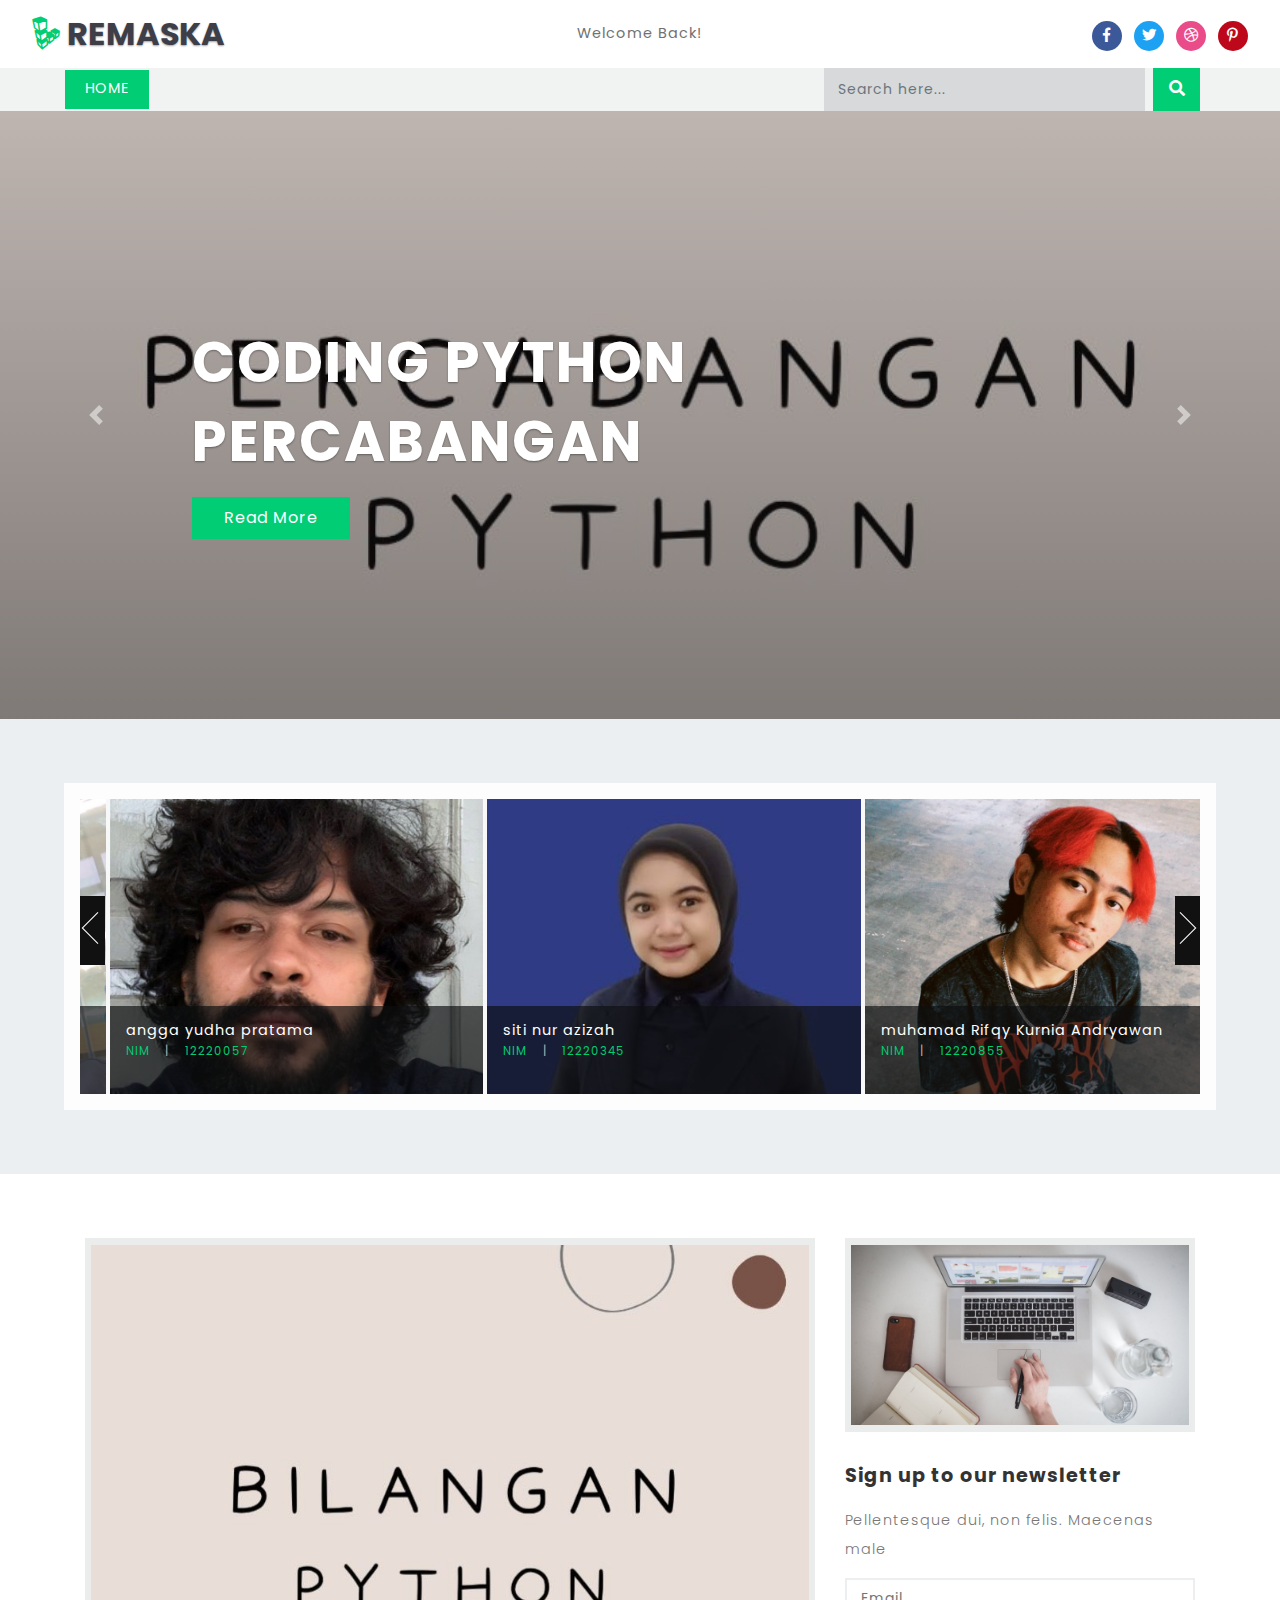
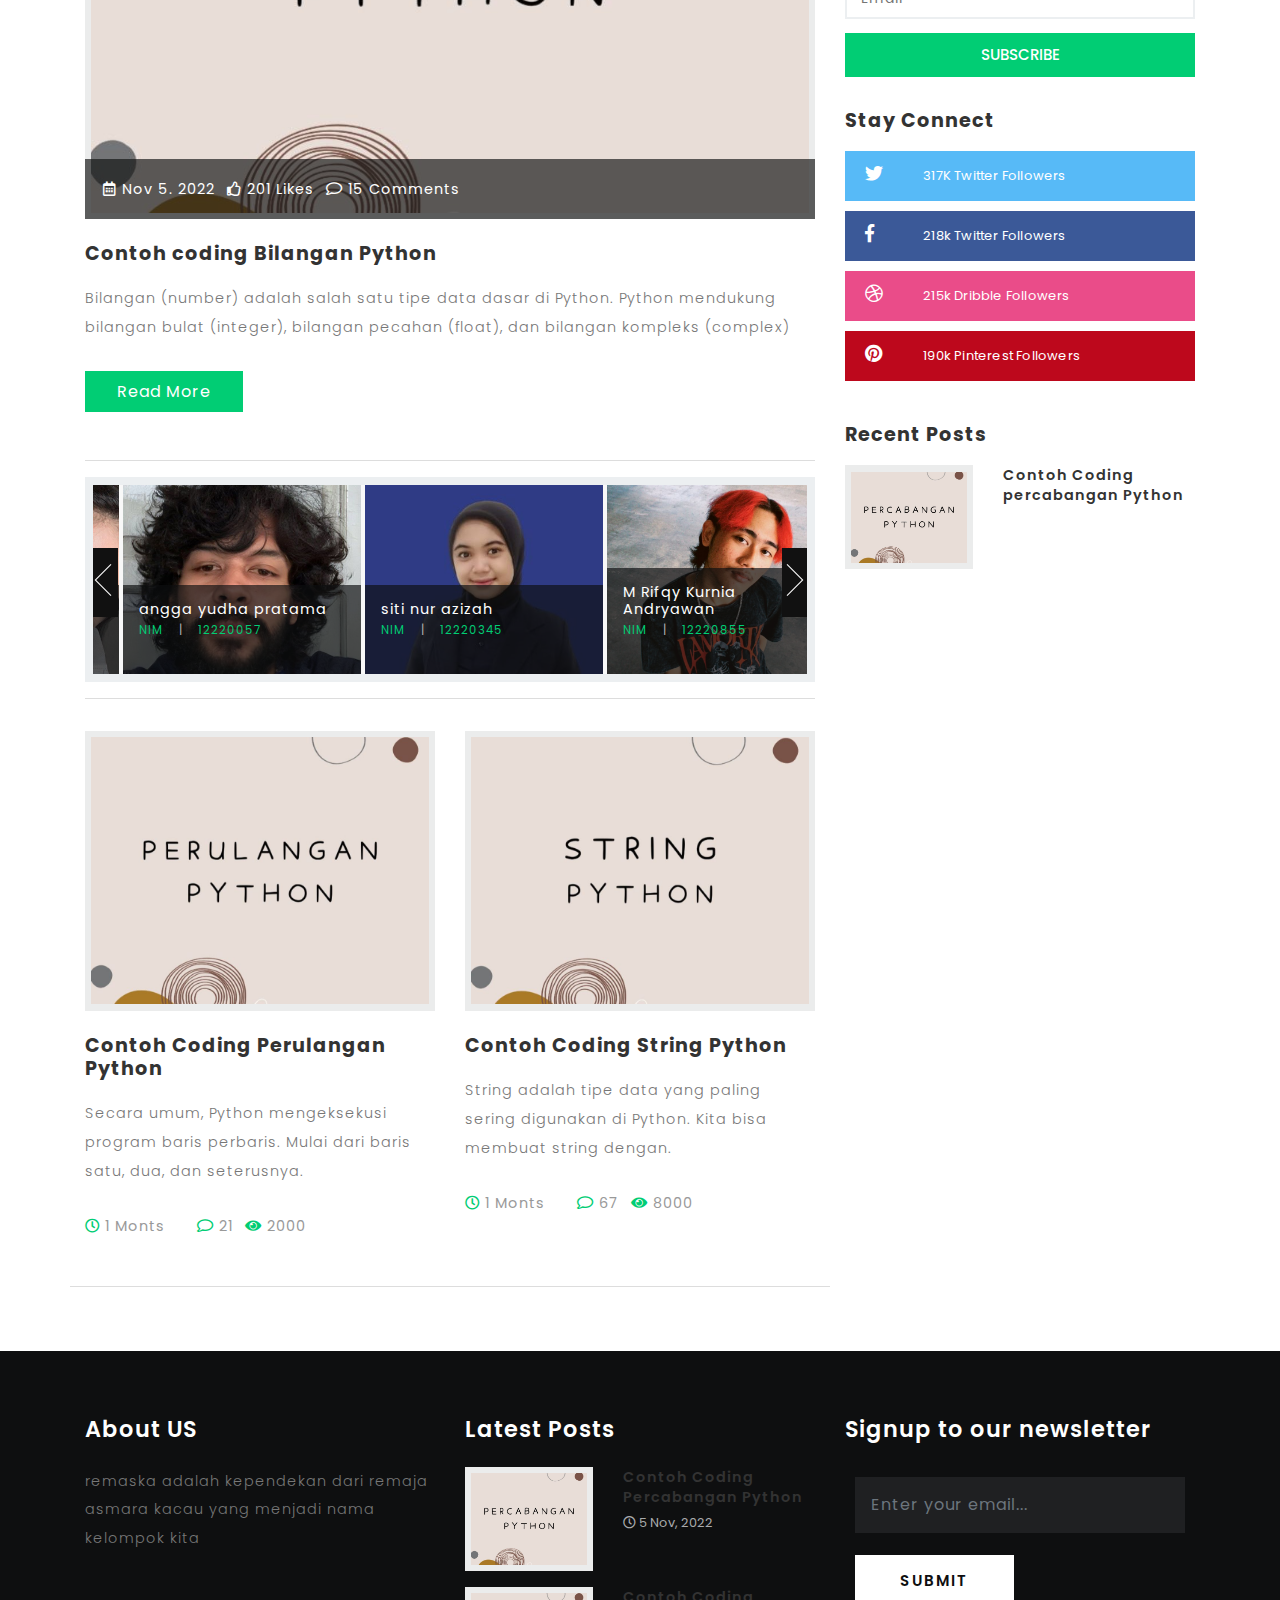
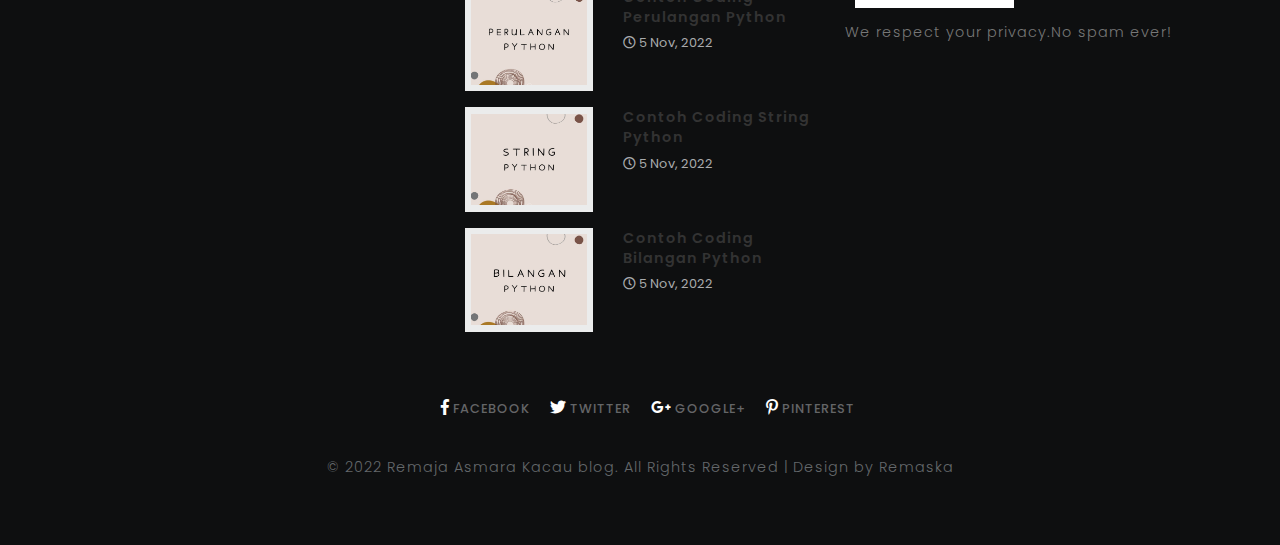
<file: index.html>
<!--
	Author: W3layouts
	Author URL: http://w3layouts.com
	License: Creative Commons Attribution 3.0 Unported
	License URL: http://creativecommons.org/licenses/by/3.0/
-->

<!DOCTYPE html>
<html lang="zxx">

<head>
	<title>Remaja Asmara Kacau Official Blog</title>
	<meta name="viewport" content="width=device-width, initial-scale=1">
	<meta charset="utf-8">
	<meta name="keywords" content="Weblog a Responsive web template, Bootstrap Web Templates, Flat Web Templates, Android Compatible web template, 
Smartphone Compatible web template, free webdesigns for Nokia, Samsung, LG, SonyEricsson, Motorola web design" />

	<script>
		addEventListener("load", function () {
			setTimeout(hideURLbar, 0);
		}, false);

		function hideURLbar() {
			window.scrollTo(0, 1);
		}
	</script>
	<link href="css/bootstrap.css" rel='stylesheet' type='text/css' />
	<link rel="stylesheet" href="css/jquery.desoslide.css">
	<link href="css/style.css" rel='stylesheet' type='text/css' />
	<link href="css/fontawesome-all.css" rel="stylesheet">
	<link href="//fonts.googleapis.com/css?family=Poppins:100,100i,200,200i,300,300i,400,400i,500,500i,600,600i,700,700i,800"
	    rel="stylesheet">
</head>

<body>
	<!--Header-->

	<header>
		<div class="top-bar_sub_w3layouts container-fluid">
			<div class="row">
				<div class="col-md-4 logo text-left">
					<a class="navbar-brand" href="index.html">
						<i class="fab fa-linode"></i> Remaska</a>
				</div>
				<div class="col-md-4 top-forms text-center mt-lg-3 mt-md-1 mt-0">
					<span>Welcome Back!</span>
					
				</div>
				<div class="col-md-4 log-icons text-right">

					<ul class="social_list1 mt-3">

						<li>
							<a href="#" class="facebook1 mx-2" >
								<i class="fab fa-facebook-f"></i>

							</a>
						</li>
						<li>
							<a href="#" class="twitter2">
								<i class="fab fa-twitter"></i>

							</a>
						</li>
						<li>
							<a href="#" class="dribble3 mx-2">
								<i class="fab fa-dribbble"></i>
							</a>
						</li>
						<li>
							<a href="#" class="pin">
								<i class="fab fa-pinterest-p"></i>
							</a>
						</li>
					</ul>
				</div>
			</div>
		</div>

			<div class="header_top" id="home">
				<nav class="navbar navbar-expand-lg navbar-light bg-light">
					<button class="navbar-toggler navbar-toggler-right mx-auto" type="button" data-toggle="collapse" data-target="#navbarSupportedContent" aria-controls="navbarSupportedContent"
						aria-expanded="false" aria-label="Toggle navigation">
						<span class="navbar-toggler-icon"></span>
				   </button>


					<div class="collapse navbar-collapse" id="navbarSupportedContent">
						<ul class="navbar-nav mr-auto">
							<li class="nav-item active">
								<a class="nav-link" href="#">Home
									<span class="sr-only">(current)</span>
								</a>
							</li>
							

						</ul>
							<form action="#" method="post" class="form-inline my-2 my-lg-0 header-search">
								<input class="form-control mr-sm-2" type="search" placeholder="Search here..." name="Search" required="">
								<button class="btn btn1 my-2 my-sm-0" type="submit"><i class="fas fa-search"></i></button>
							</form>
		
						

					</div>
				</nav>

			</div>
	</header>
	<!--//header-->

	<!--/banner-->
	<div class="banner">
		<div id="carouselExampleIndicators" class="carousel slide" data-ride="carousel">
			<ol class="carousel-indicators">
				<li data-target="#carouselExampleIndicators" data-slide-to="0" class="active"></li>
				<li data-target="#carouselExampleIndicators" data-slide-to="1"></li>
				<li data-target="#carouselExampleIndicators" data-slide-to="2"></li>
				<li data-target="#carouselExampleIndicators" data-slide-to="3"></li>
			</ol>
			<div class="carousel-inner" role="listbox">
				<div class="carousel-item active">
					<div class="carousel-caption">
						<h3>CODING PYTHON
							<span>PERCABANGAN</span>
						</h3>
						<div class="read">
							<a href="single.html" class="btn btn-primary read-m">Read More</a>
						</div>
					</div>
				</div>
				<div class="carousel-item item2">
					<div class="carousel-caption">
						<h3>CODING PYTHON
							<span>PERULANGAN</span>
						</h3>
						<div class="read">
							<a href="single2.html" class="btn btn-primary read-m">Read More</a>
						</div>
					</div>
				</div>
				<div class="carousel-item item3">
					<div class="carousel-caption">
						<h3>CODING PYTHON
							<span>STRING</span>
						</h3>
						<div class="read">
							<a href="single3.html" class="btn btn-primary read-m">Read More</a>
						</div>
					</div>
				</div>
				
				
			</div>
			<a class="carousel-control-prev" href="#carouselExampleIndicators" role="button" data-slide="prev">
				<span class="carousel-control-prev-icon" aria-hidden="true"></span>
				<span class="sr-only">Previous</span>
			</a>
			<a class="carousel-control-next" href="#carouselExampleIndicators" role="button" data-slide="next">
				<span class="carousel-control-next-icon" aria-hidden="true"></span>
				<span class="sr-only">Next</span>
			</a>
		</div>
	</div>
	<!--/model-->
	<!--//banner-->
	<section class="bottom-slider">
		<div class="course_demo1">
			<ul id="flexiselDemo1">
				<li>
					<div class="blog-item">
						<img src="images/ap.jpeg" alt=" " class="img-fluid" />
						

						<div class="floods-text">
							<h3>angga yudha pratama
								<span>NIM
									<label>|</label>
									<i>12220057</i>
								</span>
							</h3>

						</div>
					</div>
				</li>
				<li>
					<div class="blog-item">
						<img src="images/zizah.jpeg" alt=" " class="img-fluid" />
						

						<div class="floods-text">
							<h3>siti nur azizah
								<span>NIM
									<label>|</label>
									<i>12220345</i>
								</span>
							</h3>

						</div>
					</div>
				</li>
				<li>
					<div class="blog-item">
						<img src="images/dry.jpeg" alt=" " class="img-fluid" />
						


						<div class="floods-text">
							<h3>muhamad Rifqy Kurnia Andryawan
								<span>NIM
									<label>|</label>
									<i>12220855</i>
								</span>
							</h3>

						</div>
					</div>
				</li>
				<li>
					<div class="blog-item">
						<img src="images/tiara.jpeg" alt=" " class="img-fluid" />
						


						<div class="floods-text">
							<h3>tiara dwi pratiwi
								<span>NIM
									<label>|</label>
									<i>12220045</i>
								</span>
							</h3>

						</div>
					</div>
				</li>
				<li>
					<div class="blog-item">
						<img src="images/rama.jpeg" alt=" " class="img-fluid" />
						

						<div class="floods-text">
							<h3>Rama absori 
								<span>NIM
									<label>|</label>
									<i>12220253</i>
								</span>
							</h3>

						</div>
					</div>
				</li>
			</ul>
		</div>
		<div class="modal fade" id="exampleModal" tabindex="-1" role="dialog" aria-hidden="true">
			<div class="modal-dialog" role="document">
				<div class="modal-content">
					<div class="modal-header">
						<button type="button" class="close" data-dismiss="modal" aria-label="Close">
							<span aria-hidden="true">&times;</span>
						</button>
					</div>
					<div class="modal-body">
						<div class="embed-responsive embed-responsive-21by9">
							<iframe src="https://player.vimeo.com/video/145787219"></iframe>
						</div>
					</div>

				</div>
			</div>
		</div>
	</section>
	<!--/main-->
	<section class="main-content-w3layouts-agileits">
		<div class="container">
			<div class="row">
				<!--left-->
				<div class="col-lg-8 left-blog-info-w3layouts-agileits text-left">
					<div class="blog-grid-top">
						<div class="b-grid-top">
							<div class="blog_info_left_grid">
								<a href="single.html">
									<img src="images/pt40.jpeg" class="img-fluid" alt="">
								</a>
							</div>
							<div class="blog-info-middle">
								<ul>
									<li>
										<a href="#">
											<i class="far fa-calendar-alt"></i> Nov 5. 2022</a>
									</li>
									<li class="mx-2">
										<a href="#">
											<i class="far fa-thumbs-up"></i> 201 Likes</a>
									</li>
									<li>
										<a href="#">
											<i class="far fa-comment"></i> 15 Comments</a>
									</li>
									
								</ul>
							</div>
						</div>

						<h3>
							<a href="single4.html">Contoh coding Bilangan Python </a>
						</h3>
						<p>Bilangan (number) adalah salah satu tipe data dasar di Python. Python mendukung bilangan bulat (integer), bilangan pecahan (float), dan bilangan kompleks (complex)</p>
						<a href="single.html" class="btn btn-primary read-m">Read More</a>
					</div>
					<!--//silder-->
					<div class="blog-mid-sec">
						<ul id="flexiselDemo2">
							<li>
								<div class="blog-item">
									<img src="images/ap.jpeg" alt=" " class="img-fluid" />
									
			
									<div class="floods-text">
										<h3>angga yudha pratama
											<span>NIM
												<label>|</label>
												<i>12220057</i>
											</span>
										</h3>
			
									</div>
								</div>
							</li>
							<li>
								<div class="blog-item">
									<img src="images/zizah.jpeg" alt=" " class="img-fluid" />
									
			
									<div class="floods-text">
										<h3>siti nur azizah
											<span>NIM
												<label>|</label>
												<i>12220345</i>
											</span>
										</h3>
			
									</div>
								</div>
							</li>
							<li>
								<div class="blog-item">
									<img src="images/dry.jpeg" alt=" " class="img-fluid" />
									
			
			
									<div class="floods-text">
										<h3>M Rifqy Kurnia Andryawan
											<span>NIM
												<label>|</label>
												<i>12220855</i>
											</span>
										</h3>
			
									</div>
								</div>
							</li>
							<li>
								<div class="blog-item">
									<img src="images/rama.jpeg" alt=" " class="img-fluid" />
									
			
									<div class="floods-text">
										<h3>Rama absori 
											<span>NIM
												<label>|</label>
												<i>12220253</i>
											</span>
										</h3>
			
									</div>
								</div>
							</li>
							<li>
								<div class="blog-item">
									<img src="images/tiara.jpeg" alt=" " class="img-fluid" />
									
			
			
									<div class="floods-text">
										<h3>tiara dwi pratiwi
											<span>NIM
												<label>|</label>
												<i>12220045</i>
											</span>
										</h3>
			
									</div>
								</div>
						</ul>
					</div>

					<!--//silder-->
					<div class="blog-girds-sec">
						<div class="row">
							<div class="col-md-6 blog-grid-top">
								<div class="b-grid-top">
									<div class="blog_info_left_grid">
										<a href="single2.html">
											<img src="images/pt20.jpeg" class="img-fluid" alt="">
										</a>
									</div>
									<h3>
										<a href="single2.html">Contoh Coding Perulangan Python </a>
									</h3>
									<p>Secara umum, Python mengeksekusi program baris perbaris. Mulai dari baris satu, dua, dan seterusnya.</p>
								</div>
								<ul class="blog-icons">
									<li>
										<a href="#">
											<i class="far fa-clock"></i> 1 Monts</a>
									</li>
									<li class="mx-2">
										<a href="#">
											<i class="far fa-comment"></i> 21</a>
									</li>
									<li>
										<a href="#">
											<i class="fas fa-eye"></i> 2000</a>
									</li>
									
								</ul>
							</div>
							<div class="col-md-6 blog-grid-top">
								<div class="b-grid-top">
									<div class="blog_info_left_grid">
										<a href="single3.html">
											<img src="images/pt30.jpeg" class="img-fluid" alt="">
										</a>
									</div>
									<h3>
										<a href="single3.html">Contoh Coding String Python </a>
									</h3>
									<p>String adalah tipe data yang paling sering digunakan di Python. Kita bisa membuat string dengan.</p>

								</div>
								<ul class="blog-icons">
									<li>
										<a href="#">
											<i class="far fa-clock"></i> 1 Monts</a>
									</li>
									<li class="mx-2">
										<a href="#">
											<i class="far fa-comment"></i> 67</a>
									</li>
									<li>
										<a href="#">
											<i class="fas fa-eye"></i> 8000</a>
									</li>
									
								</ul>
							</div>
						</div>
					</div>
				</div>
				<!--//left-->
				<!--right-->
				<aside class="col-lg-4 agileits-w3ls-right-blog-con text-right">
					<div class="right-blog-info text-left">
						<div class="tech-btm">
							<img src="images/banner1.jpg" class="img-fluid" alt="">
						</div>
						<div class="tech-btm">
							<h4>Sign up to our newsletter</h4>
							<p>Pellentesque dui, non felis. Maecenas male </p>
							<form action="#" method="post">
								<input type="email" placeholder="Email" required="">
								<input type="submit" value="Subscribe">
							</form>

						</div>
						<div class="tech-btm widget_social">
							<h4>Stay Connect</h4>
							<ul>

								<li>
									<a class="twitter" href="#">
										<i class="fab fa-twitter"></i>
										<span class="count">317K</span> Twitter Followers</a>
								</li>
								<li>
									<a class="facebook" href="#">
										<i class="fab fa-facebook-f"></i>
										<span class="count">218k</span> Twitter Followers</a>
								</li>
								<li>
									<a class="dribble" href="#">
										<i class="fab fa-dribbble"></i>

										<span class="count">215k</span> Dribble Followers</a>
								</li>
								<li>
									<a class="pin" href="#">
										<i class="fab fa-pinterest"></i>
										<span class="count">190k</span> Pinterest Followers</a>
								</li>

							</ul>
						</div>
						<div class="tech-btm">
							<h4>Recent Posts</h4>
							
							<div class="blog-grids row mb-3">
								<div class="col-md-5 blog-grid-left">
									<a href="single.html">
										<img src="images/pt10.jpeg" class="img-fluid" alt="">
									</a>
								</div>
								<div class="col-md-7 blog-grid-right">

									<h5>
										<a href="single.html">Contoh Coding percabangan Python </a>
									</h5>
									
							
								
							
				</aside>
				<!--//right-->
			</div>
		</div>
	</section>
	<!--//main-->
	<!--/middle-->
	
	
	<!--footer-->
	<footer>
		<div class="container">
			<div class="row">
				<div class="col-lg-4 footer-grid-agileits-w3ls text-left">
					<h3>About US</h3>
					<p>remaska adalah kependekan dari remaja asmara kacau yang menjadi nama kelompok kita</p>
					<div class="read">
						
					</div>
				</div>
				<div class="col-lg-4 footer-grid-agileits-w3ls text-left">

					<div class="tech-btm">
						<h3>Latest Posts</h3>
						<div class="blog-grids row mb-3">
							<div class="col-md-5 blog-grid-left">
								<a href="single.html">
									<img src="images/pt10.jpeg" class="img-fluid" alt="">
								</a>
							</div>
							<div class="col-md-7 blog-grid-right">

								<h5>
									<a href="single.html">Contoh Coding Percabangan Python </a>
								</h5>
								<div class="sub-meta">
									<span>
										<i class="far fa-clock"></i> 5 Nov, 2022</span>
								</div>
							</div>
							
						</div>
						<div class="blog-grids row mb-3">
							<div class="col-md-5 blog-grid-left">
								<a href="single2.html">
									<img src="images/pt20.jpeg" class="img-fluid" alt="">
								</a>
							</div>
							<div class="col-md-7 blog-grid-right">

								<h5>
									<a href="single2.html">Contoh Coding Perulangan Python </a>
								</h5>
								<div class="sub-meta">
									<span>
										<i class="far fa-clock"></i> 5 Nov, 2022</span>
								</div>
							</div>
							
						</div>
						<div class="blog-grids row mb-3">
							<div class="col-md-5 blog-grid-left">
								<a href="single3.html">
									<img src="images/pt30.jpeg" class="img-fluid" alt="">
								</a>
							</div>
							<div class="col-md-7 blog-grid-right">

								<h5>
									<a href="single3.html">Contoh Coding String Python </a>
								</h5>
								<div class="sub-meta">
									<span>
										<i class="far fa-clock"></i> 5 Nov, 2022</span>
								</div>
							</div>
							
						</div>
						<div class="blog-grids row mb-3">
							<div class="col-md-5 blog-grid-left">
								<a href="single4.html">
									<img src="images/pt40.jpeg" class="img-fluid" alt="">
								</a>
							</div>
							<div class="col-md-7 blog-grid-right">

								<h5>
									<a href="single4.html">Contoh Coding Bilangan Python</a>
								</h5>
								<div class="sub-meta">
									<span>
										<i class="far fa-clock"></i> 5 Nov, 2022</span>
								</div>
							</div>
							
						</div>
					</div>
				</div>
				<!-- subscribe -->
				<div class="col-lg-4 subscribe-main footer-grid-agileits-w3ls text-left">
					<h2>Signup to our newsletter</h2>
					<div class="subscribe-main text-left">
							<div class="subscribe-form">
									<form action="#" method="post" class="subscribe_form">
										<input class="form-control" type="email" placeholder="Enter your email..." required="">
										<button type="submit" class="btn btn-primary submit">Submit</button>
									</form>
									<div class="clearfix"> </div>
						   </div>
						<p>We respect your privacy.No spam ever!</p>
					</div>
					<!-- //subscribe -->
				</div>
			</div>
			<!-- footer -->
			<div class="footer-cpy text-center">
				<div class="footer-social">
					<div class="copyrighttop">
						<ul>
							<li class="mx-3">
								<a class="facebook" href="#">
									<i class="fab fa-facebook-f"></i>
									<span>Facebook</span>
								</a>
							</li>
							<li>
								<a class="facebook" href="#">
									<i class="fab fa-twitter"></i>
									<span>Twitter</span>
								</a>
							</li>
							<li class="mx-3">
								<a class="facebook" href="#">
									<i class="fab fa-google-plus-g"></i>
									<span>Google+</span>
								</a>
							</li>
							<li>
								<a class="facebook" href="#">
									<i class="fab fa-pinterest-p"></i>
									<span>Pinterest</span>
								</a>
							</li>
						</ul>

					</div>
				</div>
				<div class="w3layouts-agile-copyrightbottom">
					<p>© 2022 Remaja Asmara Kacau blog. All Rights Reserved | Design by Remaska
						
					</p>

				</div>
			</div>

			<!-- //footer -->
		</div>
	</footer>
	<!---->
	<!-- js -->
	<script src="js/jquery-2.2.3.min.js"></script>
	<!-- //js -->
	<!-- desoslide-JavaScript -->
	<script src="js/jquery.desoslide.js"></script>
	<script>
		$('#demo1_thumbs').desoSlide({
			main: {
				container: '#demo1_main_image',
				cssClass: 'img-responsive'
			},
			effect: 'sideFade',
			caption: true
		});
	</script>

	<!-- requried-jsfiles-for owl -->
	<script>
		$(window).load(function () {
			$("#flexiselDemo1").flexisel({
				visibleItems: 3,
				animationSpeed: 1000,
				autoPlay: true,
				autoPlaySpeed: 3000,
				pauseOnHover: true,
				enableResponsiveBreakpoints: true,
				responsiveBreakpoints: {
					portrait: {
						changePoint: 480,
						visibleItems: 1
					},
					landscape: {
						changePoint: 640,
						visibleItems: 2
					},
					tablet: {
						changePoint: 768,
						visibleItems: 3
					}
				}
			});

		});
	</script>
	<script>
		$(window).load(function () {
			$("#flexiselDemo2").flexisel({
				visibleItems: 3,
				animationSpeed: 1000,
				autoPlay: true,
				autoPlaySpeed: 3000,
				pauseOnHover: true,
				enableResponsiveBreakpoints: true,
				responsiveBreakpoints: {
					portrait: {
						changePoint: 480,
						visibleItems: 1
					},
					landscape: {
						changePoint: 640,
						visibleItems: 2
					},
					tablet: {
						changePoint: 768,
						visibleItems: 3
					}
				}
			});

		});
	</script>
	<script src="js/jquery.flexisel.js"></script>
	<!-- //password-script -->
	<!--/ start-smoth-scrolling -->
	<script src="js/move-top.js"></script>
	<script src="js/easing.js"></script>
	<script>
		jQuery(document).ready(function ($) {
			$(".scroll").click(function (event) {
				event.preventDefault();
				$('html,body').animate({
					scrollTop: $(this.hash).offset().top
				}, 900);
			});
		});
	</script>
	<!--// end-smoth-scrolling -->

	<script>
		$(document).ready(function () {
			
									var defaults = {
							  			containerID: 'toTop', // fading element id
										containerHoverID: 'toTopHover', // fading element hover id
										scrollSpeed: 1200,
										easingType: 'linear' 
							 		};
									

			$().UItoTop({
				easingType: 'easeOutQuart'
			});

		});
	</script>
	<a href="#home" class="scroll" id="toTop" style="display: block;">
		<span id="toTopHover" style="opacity: 1;"> </span>
	</a>

	<!-- //Custom-JavaScript-File-Links -->
	<script src="js/bootstrap.js"></script>


</body>

</html>
</file>
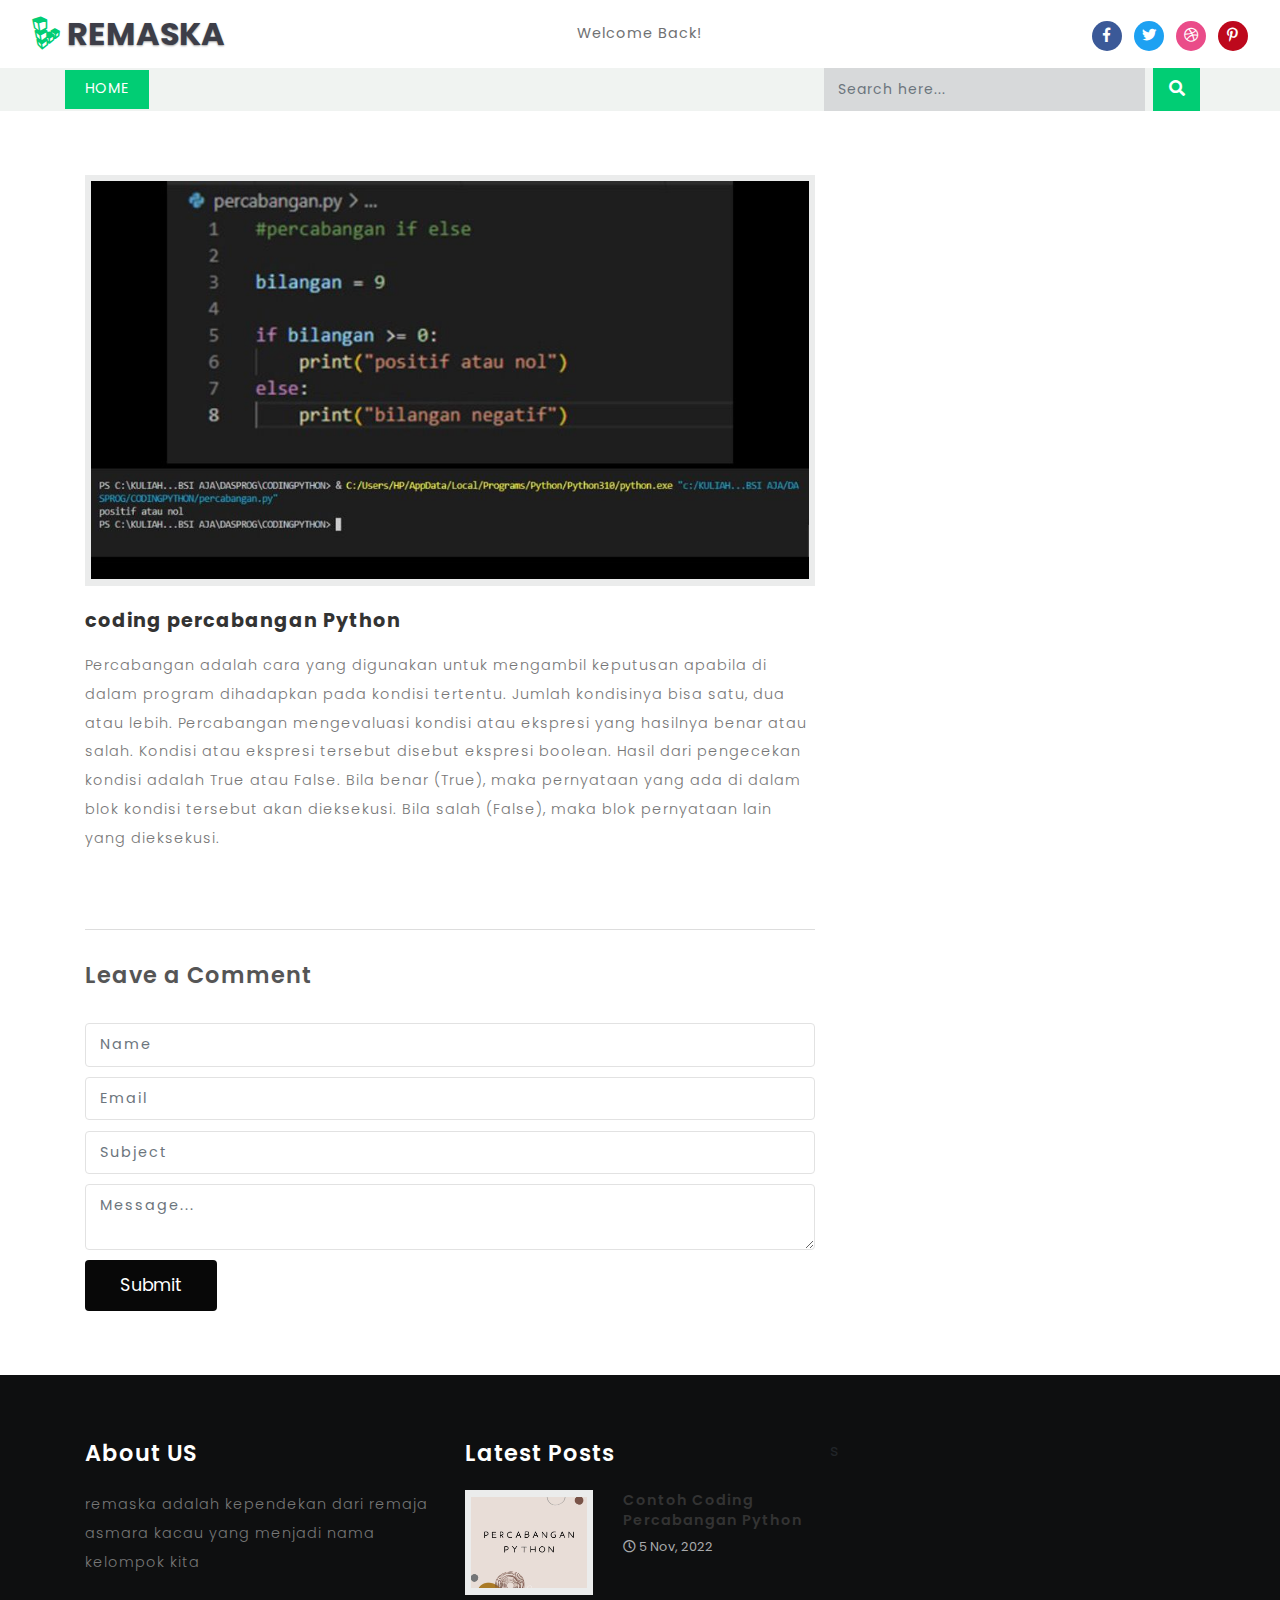
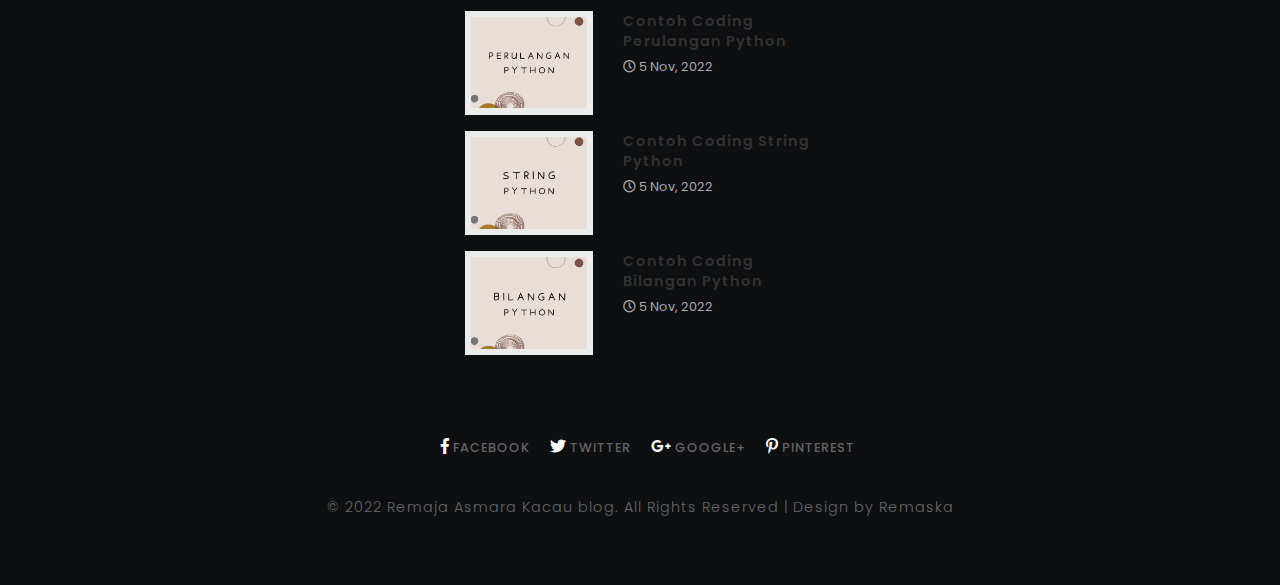
<file: single.html>
<!--
	Author: W3layouts
	Author URL: http://w3layouts.com
	License: Creative Commons Attribution 3.0 Unported
	License URL: http://creativecommons.org/licenses/by/3.0/
-->

<!DOCTYPE html>
<html lang="zxx">

<head>
	<title>Remaja Asmara Kacau Official Blog</title>
	<meta name="viewport" content="width=device-width, initial-scale=1">
	<meta charset="utf-8">
	<meta name="keywords" content="Weblog a Responsive web template, Bootstrap Web Templates, Flat Web Templates, Android Compatible web template, 
Smartphone Compatible web template, free webdesigns for Nokia, Samsung, LG, SonyEricsson, Motorola web design" />

	<script>
		addEventListener("load", function () {
			setTimeout(hideURLbar, 0);
		}, false);

		function hideURLbar() {
			window.scrollTo(0, 1);
		}
	</script>
	<link href="css/bootstrap.css" rel='stylesheet' type='text/css' />
	<link rel="stylesheet" href="css/single.css">
	<link href="css/style.css" rel='stylesheet' type='text/css' />
	<link href="css/fontawesome-all.css" rel="stylesheet">
	<link href="//fonts.googleapis.com/css?family=Poppins:100,100i,200,200i,300,300i,400,400i,500,500i,600,600i,700,700i,800"
	    rel="stylesheet">
</head>

<body>
	<!--Header-->

	<header>
		<div class="top-bar_sub_w3layouts container-fluid">
			<div class="row">
				<div class="col-md-4 logo text-left">
					<a class="navbar-brand" href="index.html">
						<i class="fab fa-linode"></i> Remaska</a>
				</div>
				<div class="col-md-4 top-forms text-center mt-lg-3 mt-md-1 mt-0">
					<span>Welcome Back!</span>
					
				</div>
				<div class="col-md-4 log-icons text-right">

					<ul class="social_list1 mt-3">

						<li>
							<a href="#" class="facebook1 mx-2">
								<i class="fab fa-facebook-f"></i>

							</a>
						</li>
						<li>
							<a href="#" class="twitter2">
								<i class="fab fa-twitter"></i>

							</a>
						</li>
						<li>
							<a href="#" class="dribble3 mx-2">
								<i class="fab fa-dribbble"></i>
							</a>
						</li>
						<li>
							<a href="#" class="pin">
								<i class="fab fa-pinterest-p"></i>
							</a>
						</li>
					</ul>
				</div>
			</div>
		</div>

		<div class="header_top" id="home">
			<nav class="navbar navbar-expand-lg navbar-light bg-light">
				<button class="navbar-toggler navbar-toggler-right mx-auto" type="button" data-toggle="collapse" data-target="#navbarSupportedContent" aria-controls="navbarSupportedContent"
						aria-expanded="false" aria-label="Toggle navigation">
						<span class="navbar-toggler-icon"></span>
				</button>


				<div class="collapse navbar-collapse" id="navbarSupportedContent">
					<ul class="navbar-nav mr-auto">
						<li class="nav-item active">
								<a class="nav-link" href="index.html">Home
								<span class="sr-only">(current)</span>
							</a>
						</li>
						

					</ul>
					<form action="#" method="post" class="form-inline my-2 my-lg-0 header-search">
						<input class="form-control mr-sm-2" type="search" placeholder="Search here..." name="Search" required="">
						<button class="btn btn1 my-2 my-sm-0" type="submit">
							<i class="fas fa-search"></i>
						</button>
					</form>



				</div>
			</nav>

		</div>
	</header>
	<!--//header-->
	
	<!--//banner-->
	<section class="banner-bottom">
		<!--/blog-->
		<div class="container">
			<div class="row">
				<!--left-->
				<div class="col-lg-8 left-blog-info-w3layouts-agileits text-left">
					<div class="blog-grid-top">
						<div class="b-grid-top">
							<div class="blog_info_left_grid">
								<a href="single.html">
									<img src="images/contoh1.jpeg" class="img-fluid" alt="">
								</a>
							</div>
							
						</div>

						<h3>
							<a href="single.html">coding percabangan Python </a>
						</h3>
						<p>Percabangan adalah cara yang digunakan untuk mengambil keputusan apabila di dalam program dihadapkan pada kondisi tertentu. Jumlah kondisinya bisa satu, dua atau lebih. Percabangan mengevaluasi kondisi atau ekspresi yang hasilnya benar atau salah. 
							Kondisi atau ekspresi tersebut disebut ekspresi boolean. Hasil dari pengecekan kondisi adalah True atau False. Bila benar (True), maka pernyataan yang ada di dalam blok kondisi tersebut akan dieksekusi. Bila salah (False), maka blok pernyataan lain yang dieksekusi.</p>
						
					</div>

					
					<div class="comment-top">
						<h4>Leave a Comment</h4>
						<div class="comment-bottom">
							<form action="#" method="post">
								<input class="form-control" type="text" name="Name" placeholder="Name" required="">
								<input class="form-control" type="email" name="Email" placeholder="Email" required="">

								<input class="form-control" type="text" name="Subject" placeholder="Subject" required="">

								<textarea class="form-control" name="Message" placeholder="Message..." required=""></textarea>
								<button type="submit" class="btn btn-primary submit">Submit</button>
							</form>
						</div>
					</div>
				</div>

				<!--//left-->
				<!--right-->
				
				<!--//right-->
			</div>
		</div>
	</section>
	<!--//main-->

	<!--footer-->
	<footer>
		<div class="container">
			<div class="row">
				<div class="col-lg-4 footer-grid-agileits-w3ls text-left">
					<h3>About US</h3>
					<p>remaska adalah kependekan dari remaja asmara kacau yang menjadi nama kelompok kita</p>
					<div class="read">
						
					</div>
				</div>
				<div class="col-lg-4 footer-grid-agileits-w3ls text-left">

					<div class="tech-btm">
						<h3>Latest Posts</h3>
						<div class="blog-grids row mb-3">
							<div class="col-md-5 blog-grid-left">
								<a href="single.html">
									<img src="images/pt10.jpeg" class="img-fluid" alt="">
								</a>
							</div>
							<div class="col-md-7 blog-grid-right">

								<h5>
									<a href="single.html">Contoh Coding Percabangan Python </a>
								</h5>
								<div class="sub-meta">
									<span>
										<i class="far fa-clock"></i> 5 Nov, 2022</span>
								</div>
							</div>
							
						</div>
						<div class="blog-grids row mb-3">
							<div class="col-md-5 blog-grid-left">
								<a href="single2.html">
									<img src="images/pt20.jpeg" class="img-fluid" alt="">
								</a>
							</div>
							<div class="col-md-7 blog-grid-right">

								<h5>
									<a href="single2.html">Contoh Coding Perulangan Python </a>
								</h5>
								<div class="sub-meta">
									<span>
										<i class="far fa-clock"></i> 5 Nov, 2022</span>
								</div>
							</div>
							
						</div>
						<div class="blog-grids row mb-3">
							<div class="col-md-5 blog-grid-left">
								<a href="single3.html">
									<img src="images/pt30.jpeg" class="img-fluid" alt="">
								</a>
							</div>
							<div class="col-md-7 blog-grid-right">

								<h5>
									<a href="single3.html">Contoh Coding String Python </a>
								</h5>
								<div class="sub-meta">
									<span>
										<i class="far fa-clock"></i> 5 Nov, 2022</span>
								</div>
							</div>
							
						</div>
						<div class="blog-grids row mb-3">
							<div class="col-md-5 blog-grid-left">
								<a href="single4.html">
									<img src="images/pt40.jpeg" class="img-fluid" alt="">
								</a>
							</div>
							<div class="col-md-7 blog-grid-right">

								<h5>
									<a href="single4.html">Contoh Coding Bilangan Python</a>
								</h5>
								<div class="sub-meta">
									<span>
										<i class="far fa-clock"></i> 5 Nov, 2022</span>
								</div>
							</div>
							
						</div>
					</div>
				</div>
				<!-- subscribe -->s
				<div class="col-lg-4 subscribe-main footer-grid-agileits-w3ls text-left">
					
					</div>
					<!-- //subscribe -->
				</div>
			</div>
			<!-- footer -->
			<div class="footer-cpy text-center">
				<div class="footer-social">
					<div class="copyrighttop">
						<ul>
							<li class="mx-3">
								<a class="facebook" href="#">
									<i class="fab fa-facebook-f"></i>
									<span>Facebook</span>
								</a>
							</li>
							<li>
								<a class="facebook" href="#">
									<i class="fab fa-twitter"></i>
									<span>Twitter</span>
								</a>
							</li>
							<li class="mx-3">
								<a class="facebook" href="#">
									<i class="fab fa-google-plus-g"></i>
									<span>Google+</span>
								</a>
							</li>
							<li>
								<a class="facebook" href="#">
									<i class="fab fa-pinterest-p"></i>
									<span>Pinterest</span>
								</a>
							</li>
						</ul>

					</div>
				</div>
				<div class="w3layouts-agile-copyrightbottom">
					<p>© 2022 Remaja Asmara Kacau blog. All Rights Reserved | Design by Remaska
						
					</p>

				</div>
			</div>

			<!-- //footer -->


		</div>
	</footer>
	<!---->
	<!-- js -->
	<script src="js/jquery-2.2.3.min.js"></script>
	<!-- //js -->
	<!--/ start-smoth-scrolling -->
	<script src="js/move-top.js"></script>
	<script src="js/easing.js"></script>
	<script>
		jQuery(document).ready(function ($) {
			$(".scroll").click(function (event) {
				event.preventDefault();
				$('html,body').animate({
					scrollTop: $(this.hash).offset().top
				}, 900);
			});
		});
	</script>
	<!--// end-smoth-scrolling -->

	<script>
		$(document).ready(function () {
			/*
									var defaults = {
							  			containerID: 'toTop', // fading element id
										containerHoverID: 'toTopHover', // fading element hover id
										scrollSpeed: 1200,
										easingType: 'linear' 
							 		};
									*/

			$().UItoTop({
				easingType: 'easeOutQuart'
			});

		});
	</script>
	<a href="#home" class="scroll" id="toTop" style="display: block;">
		<span id="toTopHover" style="opacity: 1;"> </span>
	</a>

	<!-- //Custom-JavaScript-File-Links -->
	<script src="js/bootstrap.js"></script>


</body>

</html>
</file>
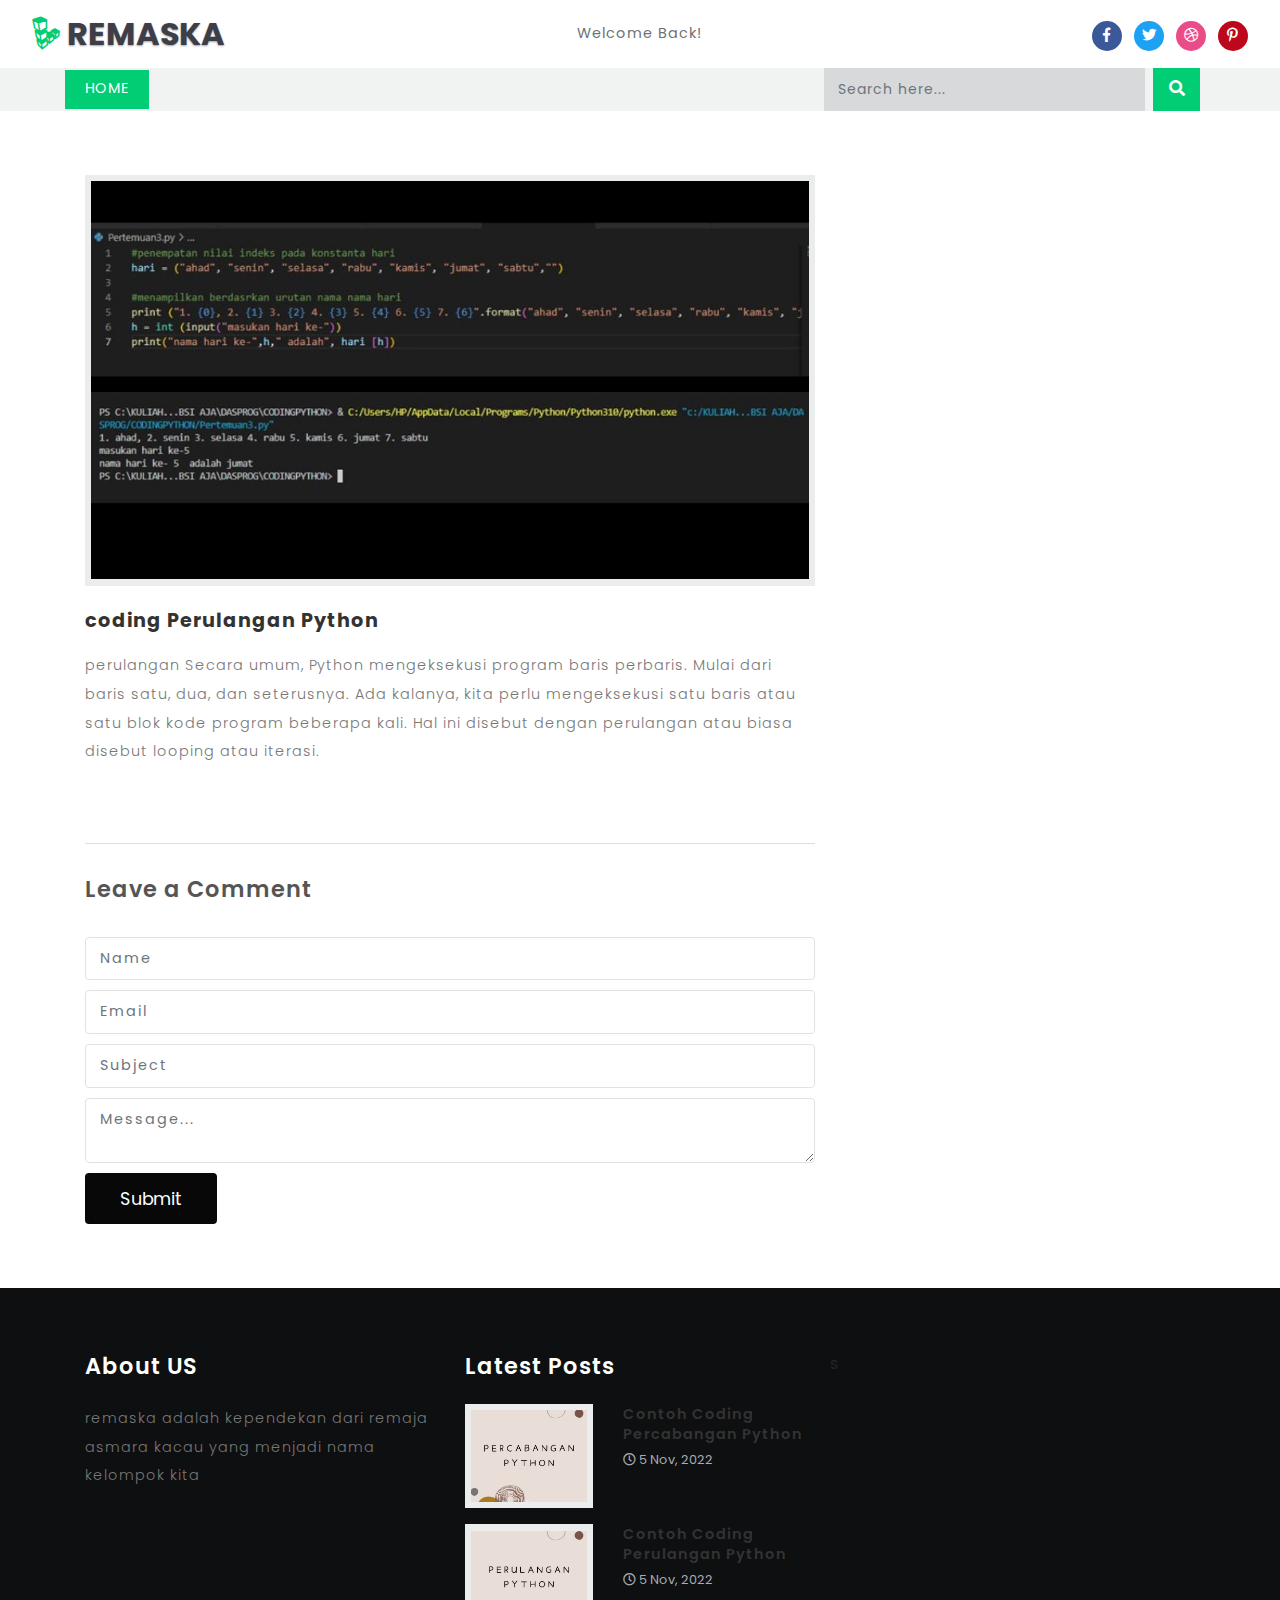
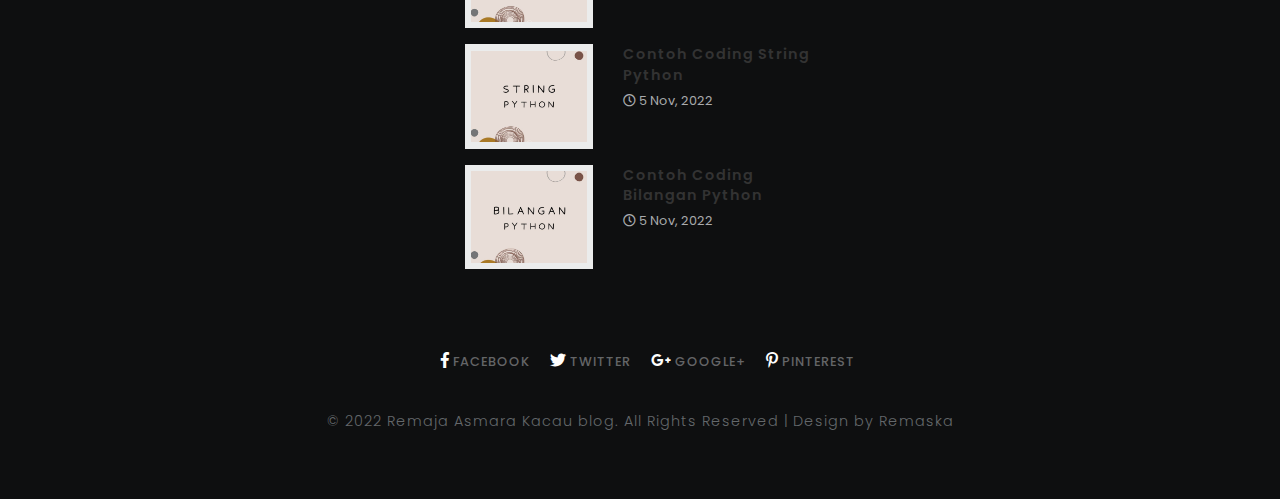
<file: single2.html>
<!--
	Author: W3layouts
	Author URL: http://w3layouts.com
	License: Creative Commons Attribution 3.0 Unported
	License URL: http://creativecommons.org/licenses/by/3.0/
-->

<!DOCTYPE html>
<html lang="zxx">

<head>
	<title>Remaja Asmara Kacau Official Blog</title>
	<meta name="viewport" content="width=device-width, initial-scale=1">
	<meta charset="utf-8">
	<meta name="keywords" content="Weblog a Responsive web template, Bootstrap Web Templates, Flat Web Templates, Android Compatible web template, 
Smartphone Compatible web template, free webdesigns for Nokia, Samsung, LG, SonyEricsson, Motorola web design" />

	<script>
		addEventListener("load", function () {
			setTimeout(hideURLbar, 0);
		}, false);

		function hideURLbar() {
			window.scrollTo(0, 1);
		}
	</script>
	<link href="css/bootstrap.css" rel='stylesheet' type='text/css' />
	<link rel="stylesheet" href="css/single.css">
	<link href="css/style.css" rel='stylesheet' type='text/css' />
	<link href="css/fontawesome-all.css" rel="stylesheet">
	<link href="//fonts.googleapis.com/css?family=Poppins:100,100i,200,200i,300,300i,400,400i,500,500i,600,600i,700,700i,800"
	    rel="stylesheet">
</head>

<body>
	<!--Header-->

	<header>
		<div class="top-bar_sub_w3layouts container-fluid">
			<div class="row">
				<div class="col-md-4 logo text-left">
					<a class="navbar-brand" href="index.html">
						<i class="fab fa-linode"></i> Remaska</a>
				</div>
				<div class="col-md-4 top-forms text-center mt-lg-3 mt-md-1 mt-0">
					<span>Welcome Back!</span>
					
				</div>
				<div class="col-md-4 log-icons text-right">

					<ul class="social_list1 mt-3">

						<li>
							<a href="#" class="facebook1 mx-2">
								<i class="fab fa-facebook-f"></i>

							</a>
						</li>
						<li>
							<a href="#" class="twitter2">
								<i class="fab fa-twitter"></i>

							</a>
						</li>
						<li>
							<a href="#" class="dribble3 mx-2">
								<i class="fab fa-dribbble"></i>
							</a>
						</li>
						<li>
							<a href="#" class="pin">
								<i class="fab fa-pinterest-p"></i>
							</a>
						</li>
					</ul>
				</div>
			</div>
		</div>

		<div class="header_top" id="home">
			<nav class="navbar navbar-expand-lg navbar-light bg-light">
				<button class="navbar-toggler navbar-toggler-right mx-auto" type="button" data-toggle="collapse" data-target="#navbarSupportedContent" aria-controls="navbarSupportedContent"
						aria-expanded="false" aria-label="Toggle navigation">
						<span class="navbar-toggler-icon"></span>
				</button>


				<div class="collapse navbar-collapse" id="navbarSupportedContent">
					<ul class="navbar-nav mr-auto">
						<li class="nav-item active">
								<a class="nav-link" href="index.html">Home
								<span class="sr-only">(current)</span>
							</a>
						</li>
						

					</ul>
					<form action="#" method="post" class="form-inline my-2 my-lg-0 header-search">
						<input class="form-control mr-sm-2" type="search" placeholder="Search here..." name="Search" required="">
						<button class="btn btn1 my-2 my-sm-0" type="submit">
							<i class="fas fa-search"></i>
						</button>
					</form>



				</div>
			</nav>

		</div>
	</header>
	<!--//header-->
	
	<!--//banner-->
	<section class="banner-bottom">
		<!--/blog-->
		<div class="container">
			<div class="row">
				<!--left-->
				<div class="col-lg-8 left-blog-info-w3layouts-agileits text-left">
					<div class="blog-grid-top">
						<div class="b-grid-top">
							<div class="blog_info_left_grid">
								<a href="single.html">
									<img src="images/contoh2.jpeg" class="img-fluid" alt="">
								</a>
							</div>
							
						</div>

						<h3>
							<a href="single.html">coding Perulangan Python </a>
						</h3>
						<p>perulangan
							Secara umum, Python mengeksekusi program baris perbaris. Mulai dari baris satu, dua, dan seterusnya. Ada kalanya, kita perlu mengeksekusi satu baris atau satu blok kode program beberapa kali. Hal ini disebut dengan perulangan atau biasa disebut looping atau iterasi.</p>
						
					</div>

					
					<div class="comment-top">
						<h4>Leave a Comment</h4>
						<div class="comment-bottom">
							<form action="#" method="post">
								<input class="form-control" type="text" name="Name" placeholder="Name" required="">
								<input class="form-control" type="email" name="Email" placeholder="Email" required="">

								<input class="form-control" type="text" name="Subject" placeholder="Subject" required="">

								<textarea class="form-control" name="Message" placeholder="Message..." required=""></textarea>
								<button type="submit" class="btn btn-primary submit">Submit</button>
							</form>
						</div>
					</div>
				</div>

				<!--//left-->
				<!--right-->
				
				<!--//right-->
			</div>
		</div>
	</section>
	<!--//main-->

	<!--footer-->
	<footer>
		<div class="container">
			<div class="row">
				<div class="col-lg-4 footer-grid-agileits-w3ls text-left">
					<h3>About US</h3>
					<p>remaska adalah kependekan dari remaja asmara kacau yang menjadi nama kelompok kita</p>
					<div class="read">
						
					</div>
				</div>
				<div class="col-lg-4 footer-grid-agileits-w3ls text-left">

					<div class="tech-btm">
						<h3>Latest Posts</h3>
						<div class="blog-grids row mb-3">
							<div class="col-md-5 blog-grid-left">
								<a href="single.html">
									<img src="images/pt10.jpeg" class="img-fluid" alt="">
								</a>
							</div>
							<div class="col-md-7 blog-grid-right">

								<h5>
									<a href="single.html">Contoh Coding Percabangan Python </a>
								</h5>
								<div class="sub-meta">
									<span>
										<i class="far fa-clock"></i> 5 Nov, 2022</span>
								</div>
							</div>
							
						</div>
						<div class="blog-grids row mb-3">
							<div class="col-md-5 blog-grid-left">
								<a href="single2.html">
									<img src="images/pt20.jpeg" class="img-fluid" alt="">
								</a>
							</div>
							<div class="col-md-7 blog-grid-right">

								<h5>
									<a href="single2.html">Contoh Coding Perulangan Python </a>
								</h5>
								<div class="sub-meta">
									<span>
										<i class="far fa-clock"></i> 5 Nov, 2022</span>
								</div>
							</div>
							
						</div>
						<div class="blog-grids row mb-3">
							<div class="col-md-5 blog-grid-left">
								<a href="single3.html">
									<img src="images/pt30.jpeg" class="img-fluid" alt="">
								</a>
							</div>
							<div class="col-md-7 blog-grid-right">

								<h5>
									<a href="single3.html">Contoh Coding String Python </a>
								</h5>
								<div class="sub-meta">
									<span>
										<i class="far fa-clock"></i> 5 Nov, 2022</span>
								</div>
							</div>
							
						</div>
						<div class="blog-grids row mb-3">
							<div class="col-md-5 blog-grid-left">
								<a href="single4.html">
									<img src="images/pt40.jpeg" class="img-fluid" alt="">
								</a>
							</div>
							<div class="col-md-7 blog-grid-right">

								<h5>
									<a href="single4.html">Contoh Coding Bilangan Python</a>
								</h5>
								<div class="sub-meta">
									<span>
										<i class="far fa-clock"></i> 5 Nov, 2022</span>
								</div>
							</div>
							
						</div>
					</div>
				</div>
				<!-- subscribe -->s
				<div class="col-lg-4 subscribe-main footer-grid-agileits-w3ls text-left">
					
					</div>
					<!-- //subscribe -->
				</div>
			</div>
			<!-- footer -->
			<div class="footer-cpy text-center">
				<div class="footer-social">
					<div class="copyrighttop">
						<ul>
							<li class="mx-3">
								<a class="facebook" href="#">
									<i class="fab fa-facebook-f"></i>
									<span>Facebook</span>
								</a>
							</li>
							<li>
								<a class="facebook" href="#">
									<i class="fab fa-twitter"></i>
									<span>Twitter</span>
								</a>
							</li>
							<li class="mx-3">
								<a class="facebook" href="#">
									<i class="fab fa-google-plus-g"></i>
									<span>Google+</span>
								</a>
							</li>
							<li>
								<a class="facebook" href="#">
									<i class="fab fa-pinterest-p"></i>
									<span>Pinterest</span>
								</a>
							</li>
						</ul>

					</div>
				</div>
				<div class="w3layouts-agile-copyrightbottom">
					<p>© 2022 Remaja Asmara Kacau blog. All Rights Reserved | Design by Remaska
						
					</p>

				</div>
			</div>

			<!-- //footer -->


		</div>
	</footer>
	<!---->
	<!-- js -->
	<script src="js/jquery-2.2.3.min.js"></script>
	<!-- //js -->
	<!--/ start-smoth-scrolling -->
	<script src="js/move-top.js"></script>
	<script src="js/easing.js"></script>
	<script>
		jQuery(document).ready(function ($) {
			$(".scroll").click(function (event) {
				event.preventDefault();
				$('html,body').animate({
					scrollTop: $(this.hash).offset().top
				}, 900);
			});
		});
	</script>
	<!--// end-smoth-scrolling -->

	<script>
		$(document).ready(function () {
			/*
									var defaults = {
							  			containerID: 'toTop', // fading element id
										containerHoverID: 'toTopHover', // fading element hover id
										scrollSpeed: 1200,
										easingType: 'linear' 
							 		};
									*/

			$().UItoTop({
				easingType: 'easeOutQuart'
			});

		});
	</script>
	<a href="#home" class="scroll" id="toTop" style="display: block;">
		<span id="toTopHover" style="opacity: 1;"> </span>
	</a>

	<!-- //Custom-JavaScript-File-Links -->
	<script src="js/bootstrap.js"></script>


</body>

</html>
</file>
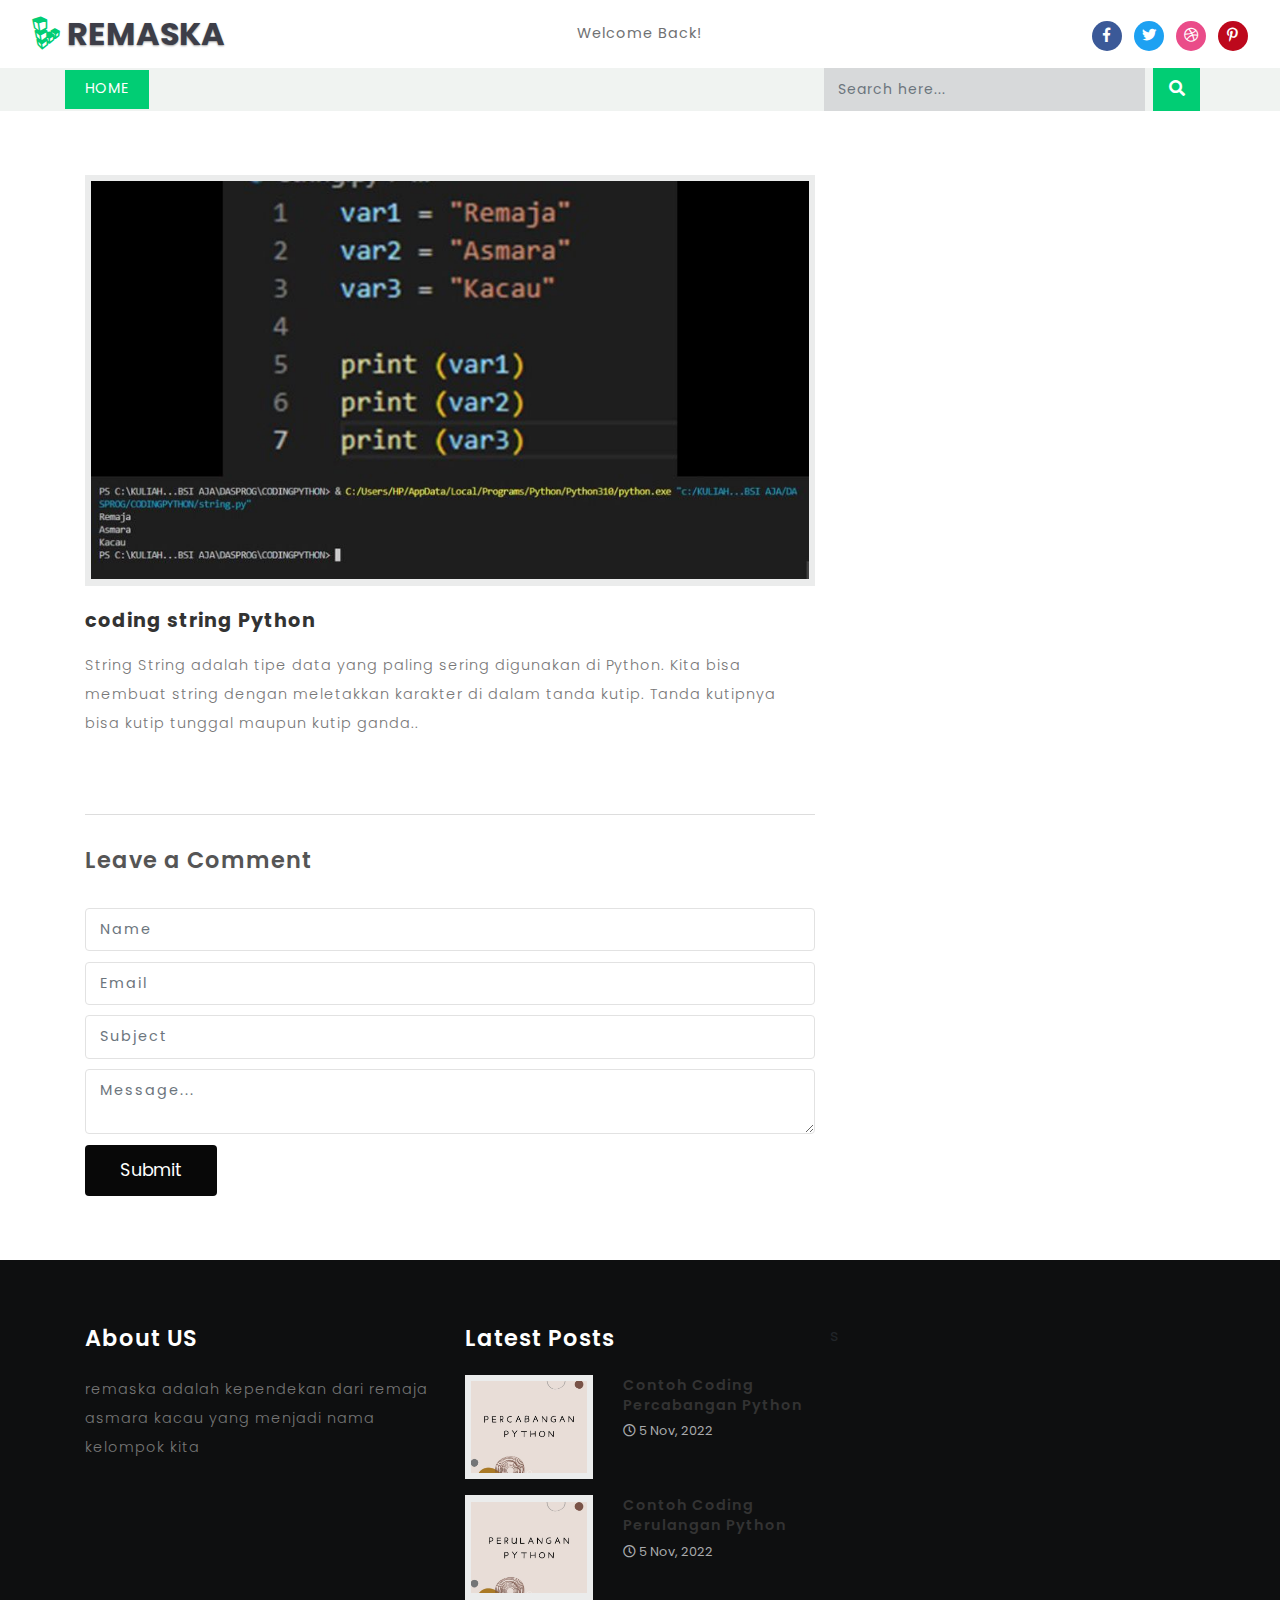
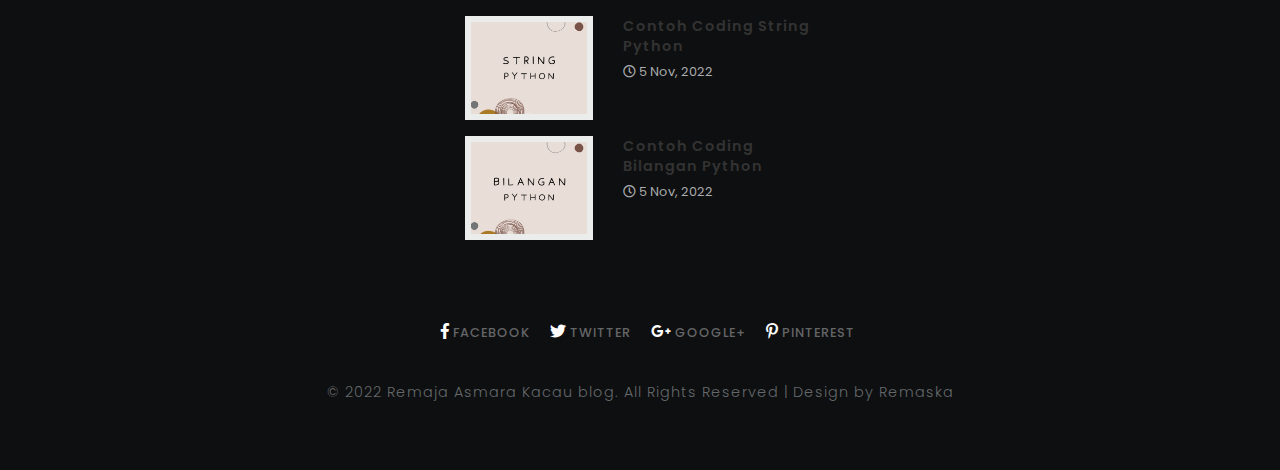
<file: single3.html>
<!--
	Author: W3layouts
	Author URL: http://w3layouts.com
	License: Creative Commons Attribution 3.0 Unported
	License URL: http://creativecommons.org/licenses/by/3.0/
-->

<!DOCTYPE html>
<html lang="zxx">

<head>
	<title>Remaja Asmara Kacau Official Blog</title>
	<meta name="viewport" content="width=device-width, initial-scale=1">
	<meta charset="utf-8">
	<meta name="keywords" content="Weblog a Responsive web template, Bootstrap Web Templates, Flat Web Templates, Android Compatible web template, 
Smartphone Compatible web template, free webdesigns for Nokia, Samsung, LG, SonyEricsson, Motorola web design" />

	<script>
		addEventListener("load", function () {
			setTimeout(hideURLbar, 0);
		}, false);

		function hideURLbar() {
			window.scrollTo(0, 1);
		}
	</script>
	<link href="css/bootstrap.css" rel='stylesheet' type='text/css' />
	<link rel="stylesheet" href="css/single.css">
	<link href="css/style.css" rel='stylesheet' type='text/css' />
	<link href="css/fontawesome-all.css" rel="stylesheet">
	<link href="//fonts.googleapis.com/css?family=Poppins:100,100i,200,200i,300,300i,400,400i,500,500i,600,600i,700,700i,800"
	    rel="stylesheet">
</head>

<body>
	<!--Header-->

	<header>
		<div class="top-bar_sub_w3layouts container-fluid">
			<div class="row">
				<div class="col-md-4 logo text-left">
					<a class="navbar-brand" href="index.html">
						<i class="fab fa-linode"></i> Remaska</a>
				</div>
				<div class="col-md-4 top-forms text-center mt-lg-3 mt-md-1 mt-0">
					<span>Welcome Back!</span>
					
				</div>
				<div class="col-md-4 log-icons text-right">

					<ul class="social_list1 mt-3">

						<li>
							<a href="#" class="facebook1 mx-2">
								<i class="fab fa-facebook-f"></i>

							</a>
						</li>
						<li>
							<a href="#" class="twitter2">
								<i class="fab fa-twitter"></i>

							</a>
						</li>
						<li>
							<a href="#" class="dribble3 mx-2">
								<i class="fab fa-dribbble"></i>
							</a>
						</li>
						<li>
							<a href="#" class="pin">
								<i class="fab fa-pinterest-p"></i>
							</a>
						</li>
					</ul>
				</div>
			</div>
		</div>

		<div class="header_top" id="home">
			<nav class="navbar navbar-expand-lg navbar-light bg-light">
				<button class="navbar-toggler navbar-toggler-right mx-auto" type="button" data-toggle="collapse" data-target="#navbarSupportedContent" aria-controls="navbarSupportedContent"
						aria-expanded="false" aria-label="Toggle navigation">
						<span class="navbar-toggler-icon"></span>
				</button>


				<div class="collapse navbar-collapse" id="navbarSupportedContent">
					<ul class="navbar-nav mr-auto">
						<li class="nav-item active">
								<a class="nav-link" href="index.html">Home
								<span class="sr-only">(current)</span>
							</a>
						</li>
						

					</ul>
					<form action="#" method="post" class="form-inline my-2 my-lg-0 header-search">
						<input class="form-control mr-sm-2" type="search" placeholder="Search here..." name="Search" required="">
						<button class="btn btn1 my-2 my-sm-0" type="submit">
							<i class="fas fa-search"></i>
						</button>
					</form>



				</div>
			</nav>

		</div>
	</header>
	<!--//header-->
	
	<!--//banner-->
	<section class="banner-bottom">
		<!--/blog-->
		<div class="container">
			<div class="row">
				<!--left-->
				<div class="col-lg-8 left-blog-info-w3layouts-agileits text-left">
					<div class="blog-grid-top">
						<div class="b-grid-top">
							<div class="blog_info_left_grid">
								<a href="single.html">
									<img src="images/contoh3.jpeg" class="img-fluid" alt="">
								</a>
							</div>
							
						</div>

						<h3>
							<a href="single.html">coding string Python </a>
						</h3>
						<p>String 
							String adalah tipe data yang paling sering digunakan di Python. Kita bisa membuat string dengan meletakkan karakter di dalam tanda kutip. Tanda kutipnya bisa kutip tunggal maupun kutip ganda..</p>
						
					</div>

					
					<div class="comment-top">
						<h4>Leave a Comment</h4>
						<div class="comment-bottom">
							<form action="#" method="post">
								<input class="form-control" type="text" name="Name" placeholder="Name" required="">
								<input class="form-control" type="email" name="Email" placeholder="Email" required="">

								<input class="form-control" type="text" name="Subject" placeholder="Subject" required="">

								<textarea class="form-control" name="Message" placeholder="Message..." required=""></textarea>
								<button type="submit" class="btn btn-primary submit">Submit</button>
							</form>
						</div>
					</div>
				</div>

				<!--//left-->
				<!--right-->
				
				<!--//right-->
			</div>
		</div>
	</section>
	<!--//main-->

	<!--footer-->
	<footer>
		<div class="container">
			<div class="row">
				<div class="col-lg-4 footer-grid-agileits-w3ls text-left">
					<h3>About US</h3>
					<p>remaska adalah kependekan dari remaja asmara kacau yang menjadi nama kelompok kita</p>
					<div class="read">
						
					</div>
				</div>
				<div class="col-lg-4 footer-grid-agileits-w3ls text-left">

					<div class="tech-btm">
						<h3>Latest Posts</h3>
						<div class="blog-grids row mb-3">
							<div class="col-md-5 blog-grid-left">
								<a href="single.html">
									<img src="images/pt10.jpeg" class="img-fluid" alt="">
								</a>
							</div>
							<div class="col-md-7 blog-grid-right">

								<h5>
									<a href="single.html">Contoh Coding Percabangan Python </a>
								</h5>
								<div class="sub-meta">
									<span>
										<i class="far fa-clock"></i> 5 Nov, 2022</span>
								</div>
							</div>
							
						</div>
						<div class="blog-grids row mb-3">
							<div class="col-md-5 blog-grid-left">
								<a href="single2.html">
									<img src="images/pt20.jpeg" class="img-fluid" alt="">
								</a>
							</div>
							<div class="col-md-7 blog-grid-right">

								<h5>
									<a href="single2.html">Contoh Coding Perulangan Python </a>
								</h5>
								<div class="sub-meta">
									<span>
										<i class="far fa-clock"></i> 5 Nov, 2022</span>
								</div>
							</div>
							
						</div>
						<div class="blog-grids row mb-3">
							<div class="col-md-5 blog-grid-left">
								<a href="single3.html">
									<img src="images/pt30.jpeg" class="img-fluid" alt="">
								</a>
							</div>
							<div class="col-md-7 blog-grid-right">

								<h5>
									<a href="single3.html">Contoh Coding String Python </a>
								</h5>
								<div class="sub-meta">
									<span>
										<i class="far fa-clock"></i> 5 Nov, 2022</span>
								</div>
							</div>
							
						</div>
						<div class="blog-grids row mb-3">
							<div class="col-md-5 blog-grid-left">
								<a href="single4.html">
									<img src="images/pt40.jpeg" class="img-fluid" alt="">
								</a>
							</div>
							<div class="col-md-7 blog-grid-right">

								<h5>
									<a href="single4.html">Contoh Coding Bilangan Python</a>
								</h5>
								<div class="sub-meta">
									<span>
										<i class="far fa-clock"></i> 5 Nov, 2022</span>
								</div>
							</div>
							
						</div>
					</div>
				</div>
				<!-- subscribe -->s
				<div class="col-lg-4 subscribe-main footer-grid-agileits-w3ls text-left">
					
					</div>
					<!-- //subscribe -->
				</div>
			</div>
			<!-- footer -->
			<div class="footer-cpy text-center">
				<div class="footer-social">
					<div class="copyrighttop">
						<ul>
							<li class="mx-3">
								<a class="facebook" href="#">
									<i class="fab fa-facebook-f"></i>
									<span>Facebook</span>
								</a>
							</li>
							<li>
								<a class="facebook" href="#">
									<i class="fab fa-twitter"></i>
									<span>Twitter</span>
								</a>
							</li>
							<li class="mx-3">
								<a class="facebook" href="#">
									<i class="fab fa-google-plus-g"></i>
									<span>Google+</span>
								</a>
							</li>
							<li>
								<a class="facebook" href="#">
									<i class="fab fa-pinterest-p"></i>
									<span>Pinterest</span>
								</a>
							</li>
						</ul>

					</div>
				</div>
				<div class="w3layouts-agile-copyrightbottom">
					<p>© 2022 Remaja Asmara Kacau blog. All Rights Reserved | Design by Remaska
						
					</p>

				</div>
			</div>

			<!-- //footer -->


		</div>
	</footer>
	<!---->
	<!-- js -->
	<script src="js/jquery-2.2.3.min.js"></script>
	<!-- //js -->
	<!--/ start-smoth-scrolling -->
	<script src="js/move-top.js"></script>
	<script src="js/easing.js"></script>
	<script>
		jQuery(document).ready(function ($) {
			$(".scroll").click(function (event) {
				event.preventDefault();
				$('html,body').animate({
					scrollTop: $(this.hash).offset().top
				}, 900);
			});
		});
	</script>
	<!--// end-smoth-scrolling -->

	<script>
		$(document).ready(function () {
			/*
									var defaults = {
							  			containerID: 'toTop', // fading element id
										containerHoverID: 'toTopHover', // fading element hover id
										scrollSpeed: 1200,
										easingType: 'linear' 
							 		};
									*/

			$().UItoTop({
				easingType: 'easeOutQuart'
			});

		});
	</script>
	<a href="#home" class="scroll" id="toTop" style="display: block;">
		<span id="toTopHover" style="opacity: 1;"> </span>
	</a>

	<!-- //Custom-JavaScript-File-Links -->
	<script src="js/bootstrap.js"></script>


</body>

</html>
</file>
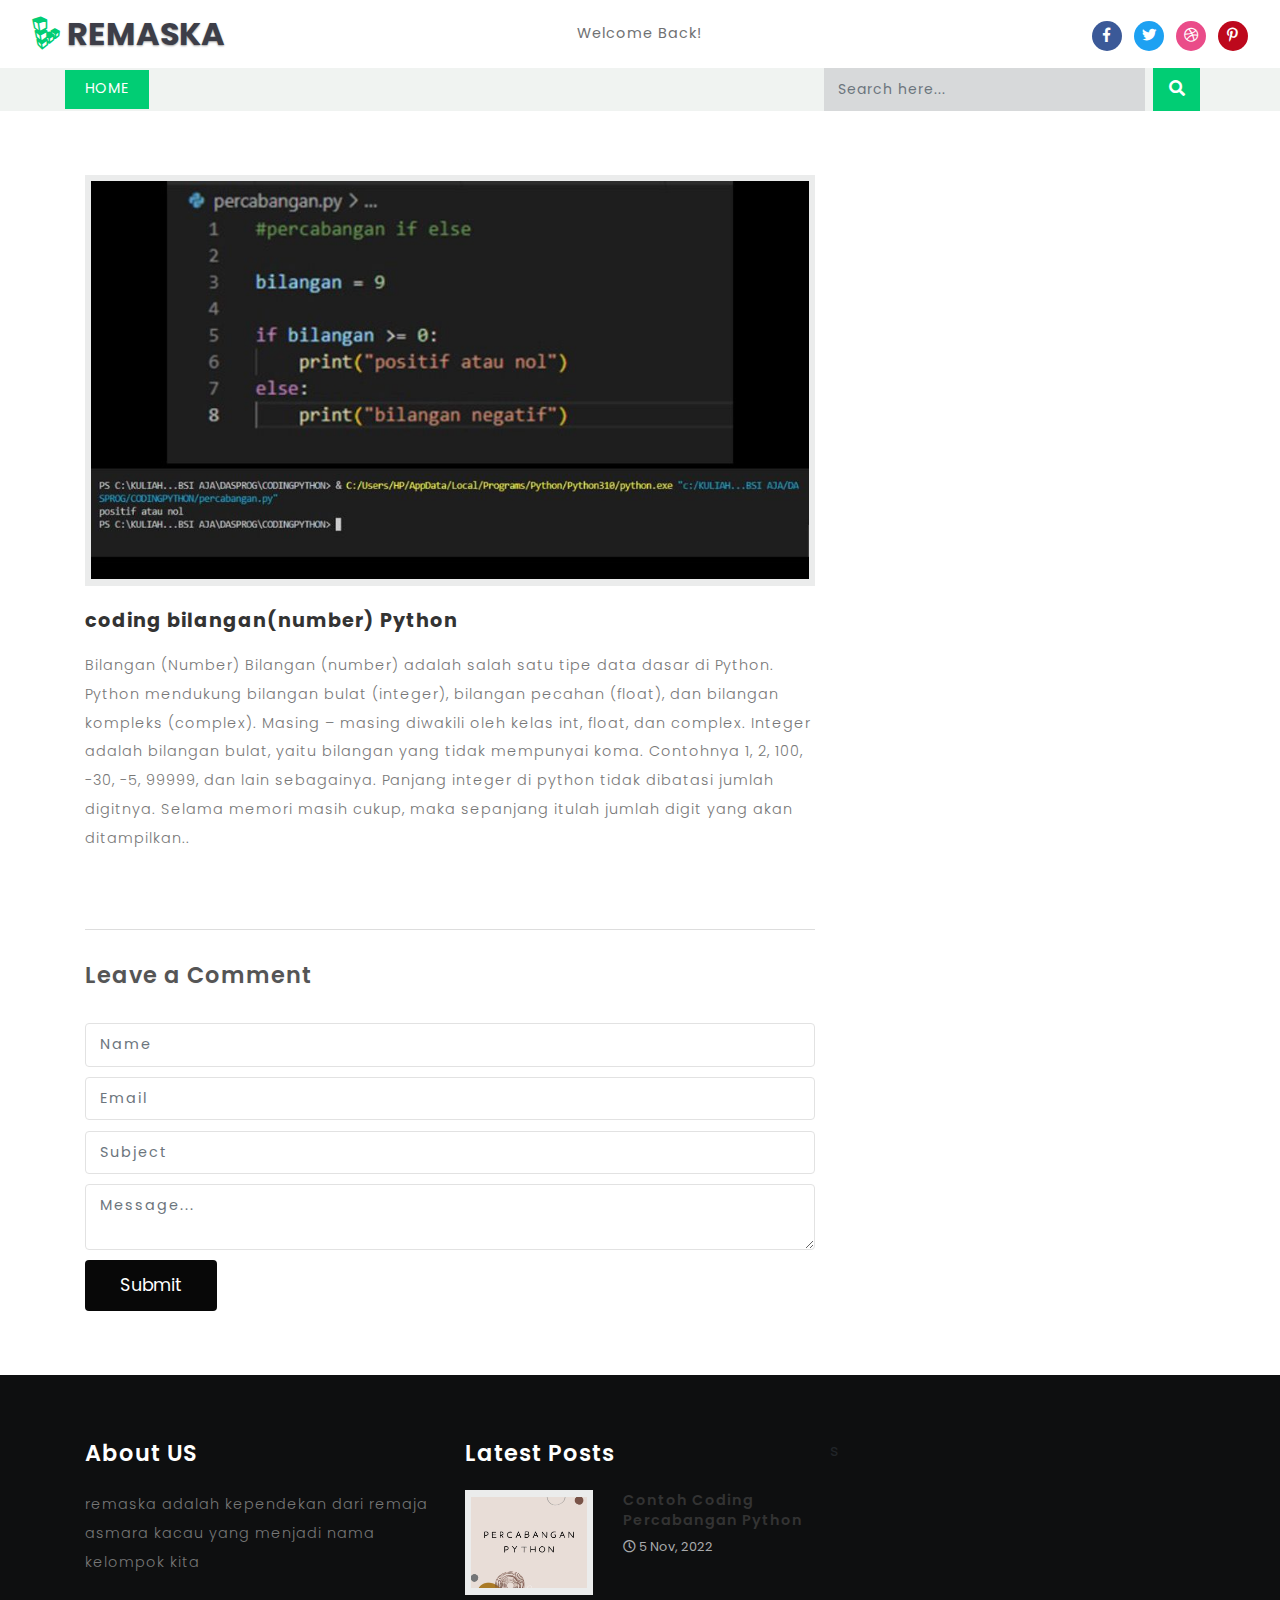
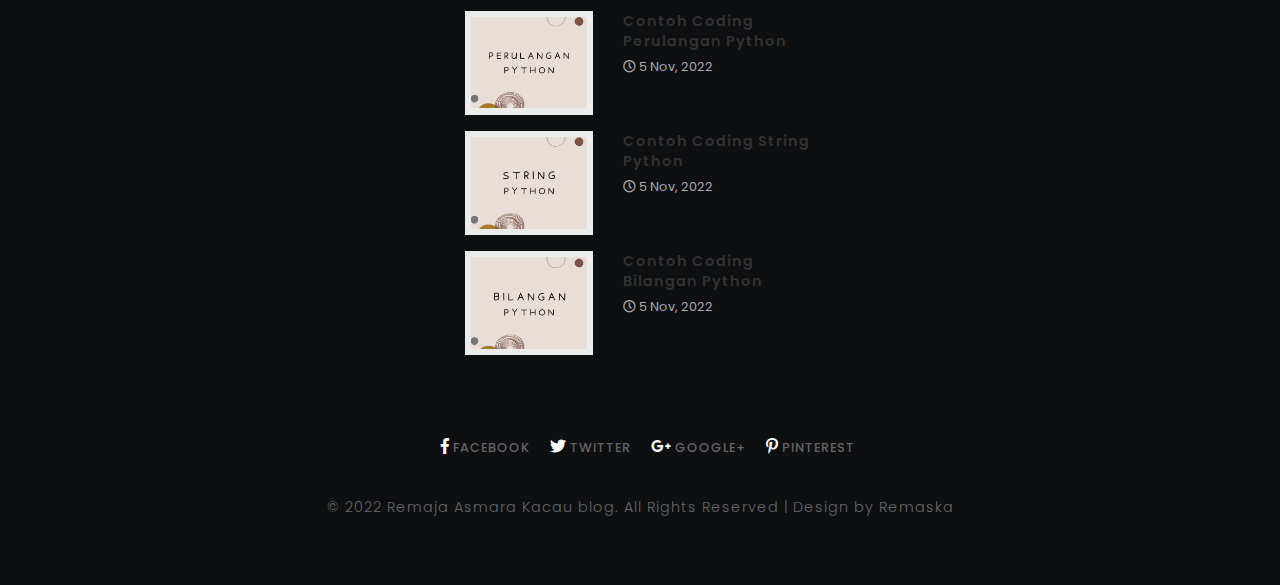
<file: single4.html>
<!--
	Author: W3layouts
	Author URL: http://w3layouts.com
	License: Creative Commons Attribution 3.0 Unported
	License URL: http://creativecommons.org/licenses/by/3.0/
-->

<!DOCTYPE html>
<html lang="zxx">

<head>
	<title>Remaja Asmara Kacau Official Blog</title>
	<meta name="viewport" content="width=device-width, initial-scale=1">
	<meta charset="utf-8">
	<meta name="keywords" content="Weblog a Responsive web template, Bootstrap Web Templates, Flat Web Templates, Android Compatible web template, 
Smartphone Compatible web template, free webdesigns for Nokia, Samsung, LG, SonyEricsson, Motorola web design" />

	<script>
		addEventListener("load", function () {
			setTimeout(hideURLbar, 0);
		}, false);

		function hideURLbar() {
			window.scrollTo(0, 1);
		}
	</script>
	<link href="css/bootstrap.css" rel='stylesheet' type='text/css' />
	<link rel="stylesheet" href="css/single.css">
	<link href="css/style.css" rel='stylesheet' type='text/css' />
	<link href="css/fontawesome-all.css" rel="stylesheet">
	<link href="//fonts.googleapis.com/css?family=Poppins:100,100i,200,200i,300,300i,400,400i,500,500i,600,600i,700,700i,800"
	    rel="stylesheet">
</head>

<body>
	<!--Header-->

	<header>
		<div class="top-bar_sub_w3layouts container-fluid">
			<div class="row">
				<div class="col-md-4 logo text-left">
					<a class="navbar-brand" href="index.html">
						<i class="fab fa-linode"></i> Remaska</a>
				</div>
				<div class="col-md-4 top-forms text-center mt-lg-3 mt-md-1 mt-0">
					<span>Welcome Back!</span>
					
				</div>
				<div class="col-md-4 log-icons text-right">

					<ul class="social_list1 mt-3">

						<li>
							<a href="#" class="facebook1 mx-2">
								<i class="fab fa-facebook-f"></i>

							</a>
						</li>
						<li>
							<a href="#" class="twitter2">
								<i class="fab fa-twitter"></i>

							</a>
						</li>
						<li>
							<a href="#" class="dribble3 mx-2">
								<i class="fab fa-dribbble"></i>
							</a>
						</li>
						<li>
							<a href="#" class="pin">
								<i class="fab fa-pinterest-p"></i>
							</a>
						</li>
					</ul>
				</div>
			</div>
		</div>

		<div class="header_top" id="home">
			<nav class="navbar navbar-expand-lg navbar-light bg-light">
				<button class="navbar-toggler navbar-toggler-right mx-auto" type="button" data-toggle="collapse" data-target="#navbarSupportedContent" aria-controls="navbarSupportedContent"
						aria-expanded="false" aria-label="Toggle navigation">
						<span class="navbar-toggler-icon"></span>
				</button>


				<div class="collapse navbar-collapse" id="navbarSupportedContent">
					<ul class="navbar-nav mr-auto">
						<li class="nav-item active">
								<a class="nav-link" href="index.html">Home
								<span class="sr-only">(current)</span>
							</a>
						</li>
						

					</ul>
					<form action="#" method="post" class="form-inline my-2 my-lg-0 header-search">
						<input class="form-control mr-sm-2" type="search" placeholder="Search here..." name="Search" required="">
						<button class="btn btn1 my-2 my-sm-0" type="submit">
							<i class="fas fa-search"></i>
						</button>
					</form>



				</div>
			</nav>

		</div>
	</header>
	<!--//header-->
	
	<!--//banner-->
	<section class="banner-bottom">
		<!--/blog-->
		<div class="container">
			<div class="row">
				<!--left-->
				<div class="col-lg-8 left-blog-info-w3layouts-agileits text-left">
					<div class="blog-grid-top">
						<div class="b-grid-top">
							<div class="blog_info_left_grid">
								<a href="single.html">
									<img src="images/contoh1.jpeg" class="img-fluid" alt="">
								</a>
							</div>
							
						</div>

						<h3>
							<a href="single.html">coding bilangan(number) Python </a>
						</h3>
						<p>Bilangan (Number) 
							Bilangan (number) adalah salah satu tipe data dasar di Python. Python mendukung bilangan bulat (integer), bilangan pecahan (float), dan bilangan kompleks (complex). Masing – masing diwakili oleh kelas int, float, dan complex. Integer adalah bilangan bulat, yaitu bilangan yang tidak mempunyai koma. Contohnya 1, 2, 100, -30, -5, 99999, dan lain sebagainya. Panjang integer di python tidak dibatasi jumlah digitnya. Selama memori masih cukup, maka sepanjang itulah jumlah digit yang akan ditampilkan..</p>
						
					</div>

					
					<div class="comment-top">
						<h4>Leave a Comment</h4>
						<div class="comment-bottom">
							<form action="#" method="post">
								<input class="form-control" type="text" name="Name" placeholder="Name" required="">
								<input class="form-control" type="email" name="Email" placeholder="Email" required="">

								<input class="form-control" type="text" name="Subject" placeholder="Subject" required="">

								<textarea class="form-control" name="Message" placeholder="Message..." required=""></textarea>
								<button type="submit" class="btn btn-primary submit">Submit</button>
							</form>
						</div>
					</div>
				</div>

				<!--//left-->
				<!--right-->
				
				<!--//right-->
			</div>
		</div>
	</section>
	<!--//main-->

	<!--footer-->
	<footer>
		<div class="container">
			<div class="row">
				<div class="col-lg-4 footer-grid-agileits-w3ls text-left">
					<h3>About US</h3>
					<p>remaska adalah kependekan dari remaja asmara kacau yang menjadi nama kelompok kita</p>
					<div class="read">
						
					</div>
				</div>
				<div class="col-lg-4 footer-grid-agileits-w3ls text-left">

					<div class="tech-btm">
						<h3>Latest Posts</h3>
						<div class="blog-grids row mb-3">
							<div class="col-md-5 blog-grid-left">
								<a href="single.html">
									<img src="images/pt10.jpeg" class="img-fluid" alt="">
								</a>
							</div>
							<div class="col-md-7 blog-grid-right">

								<h5>
									<a href="single.html">Contoh Coding Percabangan Python </a>
								</h5>
								<div class="sub-meta">
									<span>
										<i class="far fa-clock"></i> 5 Nov, 2022</span>
								</div>
							</div>
							
						</div>
						<div class="blog-grids row mb-3">
							<div class="col-md-5 blog-grid-left">
								<a href="single2.html">
									<img src="images/pt20.jpeg" class="img-fluid" alt="">
								</a>
							</div>
							<div class="col-md-7 blog-grid-right">

								<h5>
									<a href="single2.html">Contoh Coding Perulangan Python </a>
								</h5>
								<div class="sub-meta">
									<span>
										<i class="far fa-clock"></i> 5 Nov, 2022</span>
								</div>
							</div>
							
						</div>
						<div class="blog-grids row mb-3">
							<div class="col-md-5 blog-grid-left">
								<a href="single3.html">
									<img src="images/pt30.jpeg" class="img-fluid" alt="">
								</a>
							</div>
							<div class="col-md-7 blog-grid-right">

								<h5>
									<a href="single3.html">Contoh Coding String Python </a>
								</h5>
								<div class="sub-meta">
									<span>
										<i class="far fa-clock"></i> 5 Nov, 2022</span>
								</div>
							</div>
							
						</div>
						<div class="blog-grids row mb-3">
							<div class="col-md-5 blog-grid-left">
								<a href="single4.html">
									<img src="images/pt40.jpeg" class="img-fluid" alt="">
								</a>
							</div>
							<div class="col-md-7 blog-grid-right">

								<h5>
									<a href="single4.html">Contoh Coding Bilangan Python</a>
								</h5>
								<div class="sub-meta">
									<span>
										<i class="far fa-clock"></i> 5 Nov, 2022</span>
								</div>
							</div>
							
						</div>
					</div>
				</div>
				<!-- subscribe -->s
				<div class="col-lg-4 subscribe-main footer-grid-agileits-w3ls text-left">
					
					</div>
					<!-- //subscribe -->
				</div>
			</div>
			<!-- footer -->
			<div class="footer-cpy text-center">
				<div class="footer-social">
					<div class="copyrighttop">
						<ul>
							<li class="mx-3">
								<a class="facebook" href="#">
									<i class="fab fa-facebook-f"></i>
									<span>Facebook</span>
								</a>
							</li>
							<li>
								<a class="facebook" href="#">
									<i class="fab fa-twitter"></i>
									<span>Twitter</span>
								</a>
							</li>
							<li class="mx-3">
								<a class="facebook" href="#">
									<i class="fab fa-google-plus-g"></i>
									<span>Google+</span>
								</a>
							</li>
							<li>
								<a class="facebook" href="#">
									<i class="fab fa-pinterest-p"></i>
									<span>Pinterest</span>
								</a>
							</li>
						</ul>

					</div>
				</div>
				<div class="w3layouts-agile-copyrightbottom">
					<p>© 2022 Remaja Asmara Kacau blog. All Rights Reserved | Design by Remaska
						
					</p>

				</div>
			</div>

			<!-- //footer -->


		</div>
	</footer>
	<!---->
	<!-- js -->
	<script src="js/jquery-2.2.3.min.js"></script>
	<!-- //js -->
	<!--/ start-smoth-scrolling -->
	<script src="js/move-top.js"></script>
	<script src="js/easing.js"></script>
	<script>
		jQuery(document).ready(function ($) {
			$(".scroll").click(function (event) {
				event.preventDefault();
				$('html,body').animate({
					scrollTop: $(this.hash).offset().top
				}, 900);
			});
		});
	</script>
	<!--// end-smoth-scrolling -->

	<script>
		$(document).ready(function () {
			/*
									var defaults = {
							  			containerID: 'toTop', // fading element id
										containerHoverID: 'toTopHover', // fading element hover id
										scrollSpeed: 1200,
										easingType: 'linear' 
							 		};
									*/

			$().UItoTop({
				easingType: 'easeOutQuart'
			});

		});
	</script>
	<a href="#home" class="scroll" id="toTop" style="display: block;">
		<span id="toTopHover" style="opacity: 1;"> </span>
	</a>

	<!-- //Custom-JavaScript-File-Links -->
	<script src="js/bootstrap.js"></script>


</body>

</html>
</file>
<file: css/style.css>
/*--
	Author: proj
	Author URL: http://proj.com
	License: Creative Commons Attribution 3.0 Unported
	License URL: http://creativecommons.org/licenses/by/3.0/
--*/

html,
body {
	margin: 0;
	font-size: 100%;
	font-family: 'Poppins', sans-serif;
	background: #fff;
}

body a {
	text-decoration: none;
	transition: 0.5s all;
	-webkit-transition: 0.5s all;
	-moz-transition: 0.5s all;
	-o-transition: 0.5s all;
	-ms-transition: 0.5s all;
}

a:hover {
	text-decoration: none;
}

input[type="button"],
input[type="submit"],
input[type="text"],
input[type="email"],
input[type="search"] {
	transition: 0.5s all;
	-webkit-transition: 0.5s all;
	-moz-transition: 0.5s all;
	-o-transition: 0.5s all;
	-ms-transition: 0.5s all;
	font-family: 'Poppins', sans-serif;
}

h1,
h2,
h3,
h4,
h5,
h6 {
	margin: 0;
	font-family: 'Poppins', sans-serif;
	letter-spacing:1px;
}

p {
	margin: 0;
	font-size: 0.9em;
	color: #777777;
	line-height: 2em;
	letter-spacing: 1px;
	font-weight: 300;
}

ul {
	margin: 0;
	padding: 0;
}

/*--/header --*/

/*-- top-bar-w3-agile --*/

.header {
	position: relative;
}

.header-nav {
	position: relative;
}

.top-bar {
	position: absolute;
	z-index: 999;
	width: 95%;
	top: 4%;
	left: 3%;
}

/*--top-bar_sub_w3layouts --*/

.top-bar_sub_w3layouts {
	background: #fff;
    padding: 0.3em 2em;
	position: relative;
}

.top-bar_sub_w3layouts h6 {
	text-align: center;
	color: #fff;
	font-size: 0.8em;
	font-weight: 600;
	letter-spacing: 2px;
	float: left;
}

.log {
	float: right;
	margin-top: 5px;
}

.top-bar_sub_w3layouts h6 a {
	color: #fff;
	text-decoration: none;
	padding: 8px 16px;
	letter-spacing: 1px;
	font-size: 13px;
	background: #01cd74;
	display: inline-block;
	border: 2px solid transparent;
	font-weight: bold;
}

.log h5 {
	display: inline-block;
	color: #a0a1a5;
	font-size: 0.9em;
	font-weight: 500;
	letter-spacing: 1px;
}

.log .fa-user.fa-w-16 {
	color: #fff;
	margin: 0 4px;
}

a.sign {
	color: #a0a1a5;
	font-size: 1em;
	letter-spacing: 1px;
}
.top-forms span{
    font-size: 0.9em;
    color: #707173;
	letter-spacing: 1px;
}
.top-forms span a {
    color: #707173;
}
.top-forms a i{
	color:#01cd74;
}
.social_list1 li {
	display: inline-block;
}

ul.social_list1 li a {
    color: #fff;
    font-size: 0.9em;
    width: 30px;
    height: 30px;
    border-radius: 50%;
    display: block;
    line-height: 29px;
	text-align: center;
	transition: 0.5s all;
	-webkit-transition: 0.5s all;
	-moz-transition: 0.5s all;
	-o-transition: 0.5s all;
	-ms-transition: 0.5s all;
}
ul.social_list1 li a:hover{
	opacity: 0.8;
	transform: rotateX(360deg);
    -webkit-transform: rotateX(360deg);
    -moz-transform: rotateX(360deg);
    -o-transform: rotateX(360deg);
    -ms-transform: rotateX(360deg);
    transition: transform 2s;
}
.facebook1 {
	background: #3b5998;
}

.twitter2 {
	background: #1da1f2;
}

.dribble3 {
	background: #ea4c89;
}
.pin {
	background: #BD081C;
}
/*-- top-bar_sub_w3layouts --*/

/*--/navbar--*/

.navbar {
	padding: 0em 4em;
}

.bg-light {
    background-color: #f0f3f1 !important;
}

a.navbar-brand {
	font-size: 2em;
	font-weight: 700;
	text-shadow: 0 1px 2px rgba(0, 0, 0, 0.37);
	color: #3d3e48;
	text-transform: uppercase;
}
.logo i {
    color: #01cd74;
    text-shadow: none;
}
li.nav-item {
	margin: 0 1px;
}

.navbar-light .navbar-nav .nav-link {
	padding: 0.6em 1.4em;
	color: #333;
	background: transparent;
	text-transform: uppercase;
	font-size: 0.9em;
	letter-spacing: 1px;
}

.navbar-light .navbar-nav .show>.nav-link,
.navbar-light .navbar-nav .active>.nav-link,
.navbar-light .navbar-nav .nav-link.show,
.navbar-light .navbar-nav .nav-link.active,
.navbar-light .navbar-nav .nav-link:hover,
.navbar-light .navbar-nav .nav-link:focus {
	background: #01cd74;
	color: #fff;
}
.dropdown-item {
    padding: 0.2em 1.5rem;
    font-size: 0.9em;
}
/*--/search--*/
form.header-search {
    width: 25%;
}
.header-search form {
	background: #e7e9ea;
	padding: 0.3em;
	border-radius: 50px;
}

.header-search input[type="search"] {
    outline: none;
    border: none;
	padding: 11px 14px;
    color: #fff;
    font-size: 14px;
    background: rgba(113, 114, 130, 0.2);
    float: left;
    letter-spacing: 1px;
	width: 82%;
	border-radius: 0;
}

.header-search button.btn1 {
	color: #fff;
	border: none;
	padding: 9px 9px 10px 9px;
	text-align: center;
	text-decoration: none;
	background: #01cd74;
	-webkit-transition: 0.5s all;
	-moz-transition: 0.5s all;
	-o-transition: 0.5s all;
	-ms-transition: 0.5s all;
	transition: 0.5s all;
	float: right;
	cursor: pointer;
	width: 12%;
	border-radius: 0;
}

/*--//search--*/

/*--//navbar--*/

/*--//header --*/

/*--/banner --*/

/* CUSTOMIZE THE CAROUSEL
-------------------------------------------------- */

/* Carousel base class */

/* Since positioning the image, we need to help out the caption */

.carousel-caption {
    bottom: 13em;
    z-index: 10;
    text-align: left;
    margin: 0 auto;
}

/* Declare heights because of positioning of img element */

.carousel-item {
	height: 44em;
	background-color: #777;
}

.carousel-item>img {
	position: absolute;
	top: 0;
	left: 0;
	min-width: 100%;
	height: 32rem;
}

/* MARKETING CONTENT
-------------------------------------------------- */

/* Center align the text within the three columns below the carousel */

.marketing .col-lg-4 {
	margin-bottom: 1.5rem;
	text-align: center;
}

.bt-grid.ser {
	margin-top: 1.5em;
	margin-bottom: 0;
}

.marketing h2 {
	font-weight: 400;
}

.marketing .col-lg-4 p {
	margin-right: .75rem;
	margin-left: .75rem;
}

/* Featurettes
------------------------- */

.featurette-divider {
	margin: 5rem 0;
	/* Space out the Bootstrap <hr> more */
}

/* Thin out the marketing headings */

.featurette-heading {
	font-weight: 300;
	line-height: 1;
	letter-spacing: -.05rem;
}

/*--/slider--*/

.carousel-item {
	background: -webkit-linear-gradient(rgba(23, 22, 23, 0.2), rgba(23, 22, 23, 0.5)), url(../images/pt1.jpeg) no-repeat;
	background: -moz-linear-gradient(rgba(23, 22, 23, 0.2), rgba(23, 22, 23, 0.5)), url(../images/pt1.jpeg) no-repeat;
	background: -ms-linear-gradient(rgba(23, 22, 23, 0.2), rgba(23, 22, 23, 0.5)), url(../images/pt1.jpeg) no-repeat;
	background: linear-gradient(rgba(23, 22, 23, 0.2), rgba(23, 22, 23, 0.5)), url(../images/pt1.jpeg) no-repeat;
	background-size: cover;
}

.carousel-item.item2 {
	background: -webkit-linear-gradient(rgba(23, 22, 23, 0.2), rgba(23, 22, 23, 0.5)), url(../images/pt2.jpeg) no-repeat;
	background: -moz-linear-gradient(rgba(23, 22, 23, 0.2), rgba(23, 22, 23, 0.5)), url(../images/pt2.jpeg) no-repeat;
	background: -ms-linear-gradient(rgba(23, 22, 23, 0.2), rgba(23, 22, 23, 0.5)), url(../images/pt2.jpeg) no-repeat;
	background: linear-gradient(rgba(23, 22, 23, 0.2), rgba(23, 22, 23, 0.5)), url(../images/pt2.jpeg) no-repeat;
	background-size: cover;
}

.carousel-item.item3 {
	background: -webkit-linear-gradient(rgba(23, 22, 23, 0.2), rgba(23, 22, 23, 0.5)), url(../images/pt3.jpeg) no-repeat;
	background: -moz-linear-gradient(rgba(23, 22, 23, 0.2), rgba(23, 22, 23, 0.5)), url(../images/pt3.jpeg) no-repeat;
	background: -ms-linear-gradient(rgba(23, 22, 23, 0.2), rgba(23, 22, 23, 0.5)), url(../images/pt3.jpeg) no-repeat;
	background: linear-gradient(rgba(23, 22, 23, 0.2), rgba(23, 22, 23, 0.5)), url(../images/pt3.jpeg) no-repeat;
	background-size: cover;
}

.carousel-item.item4 {
	background: -webkit-linear-gradient(rgba(23, 22, 23, 0.2), rgba(23, 22, 23, 0.5)), url(../images/banner4.jpg) no-repeat;
	background: -moz-linear-gradient(rgba(23, 22, 23, 0.2), rgba(23, 22, 23, 0.5)), url(../images/banner4.jpg) no-repeat;
	background: -ms-linear-gradient(rgba(23, 22, 23, 0.2), rgba(23, 22, 23, 0.5)), url(../images/banner4.jpg) no-repeat;
	background: linear-gradient(rgba(23, 22, 23, 0.2), rgba(23, 22, 23, 0.5)), url(../images/banner4.jpg) no-repeat;
	background-size: cover;
}

.carousel-caption h2,
.carousel-caption h3 {
    letter-spacing: 2px;
    line-height: 1.4em;
    text-shadow: 0 1px 2px rgba(0, 0, 0, 0.37);
    font-size: 3.5em;
    text-transform: uppercase;
    font-weight: 700;
}

.carousel-caption h5 {
	font-size: 1em;
	letter-spacing: 1px;
}
.carousel-caption span{
   display:block;
}
.carousel-indicators {
	bottom: 17%;
	left: 0%;
	cursor: pointer;
	display: none;
}

.bnr-button {
	margin-top: 2em;
}

.carousel-control {
	line-height: 42em;
}

.carousel-indicators li {
	display: inline-block;
	max-width: 20px;
	height: 19px;
	border-radius: 50%;
	-webkit-border-radius: 50%;
	-moz-border-radius: 50%;
	-o-border-radius: 50%;
	-ms-border-radius: 50%;
	margin: 0 8px;
}

.carousel-indicators .active {
	background: #01cd74;
}
a.btn.btn-primary.read-m {
    border-radius: 0;
    padding: 0.55em 2em;
    letter-spacing: 1px;
    background: #01cd74;
    border: none;
}
a.btn.btn-primary.read-m:hover,a.btn.btn-primary.read-m:focus{
   background:#fff;
   color:#222;
   box-shadow:none!important;
}
.read {
    margin-top: 1em;
}
/* Show it is fixed to the top */

/*--//banner --*/

/*--/content --*/

h3.tittle {
    text-align: center;
    font-size: 2.5em;
    color: #2c363e;
    text-shadow: 0 1px 2px rgba(0, 0, 0, 0.37);
    font-weight: 600;
}

h3.tittle.cen {
	color: #fff;
}

.lead {
	font-size: 1.1em;
	font-weight: 300;
}

.featurette-heading {
	font-size: 46px;
	line-height: 1.4em;
}

/*--/banner-bottom --*/

.banner-bottom {
	padding: 6em 0;
	position: relative;
}

.featured-items.banner-bottom {
	background: #e7e9ea;
}

.bt-bottom-info h5 {
	font-size: 2em;
	line-height: 1.5em;
	color: #01cd74;
	margin-bottom: 1em;
}

.inner-sec {
	margin-top:3em;
}
.modal-body.video iframe {
	border: none;
	width: 100%;
	min-height: 250px;
}

h5#exampleModalLabel {
	font-size: 1.2em;
}

h4.sub-tittle {
	font-size: 1.4em;
	color: #131212;
	letter-spacing: 1px;
	margin: 1em 0;
	font-weight: 500;
}

.bt-grids-main.ab {
	margin-top: 2em;
}

/*--//banner-bottom --*/
.bottom-slider,.main-content-w3layouts-agileits {
    padding: 5em 0;
}
section.bottom-slider {
 background: #eceff1;
}
.left-img img {
	width: 100%;
}
/*--flexisel--*/
.flex-slider{	
		background:#222227;
		padding: 70px 0 165px 0;
	}
	.opportunity{
		background:#28282e;
		margin:0px 20px;
		padding:80px 0;
		position:relative;
	}
	#flexiselDemo1 {
		display: none;
	}
	.nbs-flexisel-container {
		position: relative;
		max-width: 100%;
	}
	.nbs-flexisel-ul {
		position: relative;
		width: 9999px;
		margin: 0px;
		padding: 0px;
		list-style-type: none;
	}
	.nbs-flexisel-inner {
		overflow: hidden;
		margin: 0px auto;
		background: #f8f8f8;
		border: none;
		border-right:none;
	}
	.nbs-flexisel-item {
		float: left;
		margin:0 2px;
		padding: 0em;
		position: relative;
		line-height: 0px;
	}
	.nbs-flexisel-item > img {
		cursor: pointer;
		position: relative;
	}
	/*---- Nav ---*/
	.nbs-flexisel-nav-left, .nbs-flexisel-nav-right {
		width:25px;
		height: 69px;
		position: absolute;
		cursor: pointer;
		z-index: 100;
	}
	.nbs-flexisel-nav-left {
		left: 0%;
		top: 33% !important;
		background:#111 url(../images/left.png) no-repeat -6px 16px;
	}
	.nbs-flexisel-nav-right {
	  right: 0%;
	  top: 33% !important;
	  background:#111 url(../images/right.png) no-repeat -3px 16px;
	}
	/*--//flexisel--*/
	.blog-item{
		position:relative;
	}
	.floods-text {
		position: absolute;
		bottom:0%;
		left:0%;
		padding: 1em;
		background: rgba(14, 15, 16, 0.67);
		width:100%;
	}
	.floods-text h3{
		font-size:.9em;
		color:#fff;
		margin:0;
		font-weight:400;
	}
	.floods-text h3 span{
		display: block;
		color: #01cd74;
		margin: .5em 0 1em;
		font-size: .8em;
	}
	.floods-text h3 label{
		color: #B2B2B2;
		padding: 0 1em;
	}
	.floods-text h3 i{
		font-style:normal;
		color:#01cd74;
	}
	
button.btn.btn-primary.play{
	width:50px;
	height:50px;
	border-radius: 50%;
	-webkit-border-radius: 50%;
	-moz-border-radius: 50%;
	-o-border-radius: 50%;
	-ms-border-radius: 50%;
	outline: none;
	cursor: pointer;
	border:2px solid #fff;
	background-color:rgba(0, 0, 0, 0.37);
	position:absolute;
	left:46%;
	bottom:50%;
}
.course_demo1 {
    margin: 0 auto;
    width: 90%;
	background: #fdfdfd;
    padding: 1em;
}
/*--//content --*/
/*--/main-content-w3layouts-agileits --*/
/*--/left--*/
.b-grid-top {
    position: relative;
}
.bottom-b-con{
    padding: 40px 0;
}
.blog_info_left_grid {
    position: relative;
    overflow: hidden;
}
.blog-info-middle ul li a {
    font-size: 0.9em;
    letter-spacing: 1px;
    color: #fff;
}
.blog-info-middle ul li a:hover{
	color:#01cd74;
	opacity:0.9;
}
.blog-info-middle {
    width: 100%;
    background: rgba(14, 15, 16, 0.65);
    padding: 18px;
    position: absolute;
    bottom: 0;
}
.blog_info_left_grid img {
    -moz-transition: all 1s;
    -o-transition: all 1s;
    -webkit-transition: all 1s;
    transition: all 1s;
	background: #ebecec;
    padding: .4em;
}
.blog-info-middle ul li {
    display: inline-block;
}
.blog-grid-top h3,.two-blog2 h3,h5.card-title {
    font-size: 1.2em;
	margin: 1.2em 0 1em 0;
	font-weight: 700;
}
.blog-grid-top h3 a,.two-blog2 h3 a,h5.card-title a {
	color: #333333;
}
.blog-grid-top p,.two-blog2 p{
    margin-bottom: 2em;
}
.blog-grid-top {
    border-bottom: 1px solid #ddd;
    padding-bottom: 3em;
}
.blog-mid-sec {
    background: #eceff1;
    padding: .5em;
    margin: 1em 0;
}
button.btn.btn-primary.play.sec{
	width:40px;
	height:40px;
}
ul.blog-icons li {
    display: inline-block;
	margin-right: 20px;
	list-style:none;
}
ul.blog-icons a {
    font-size: 0.9em;
    letter-spacing: 1px;
    color: #999;
}
ul.blog-icons i {
    color: #01cd74;
}
.blog-girds-sec {
    border-top: 1px solid #ddd;
    margin-top: 1em;
    padding-top: 2em;
}
/*--//left--*/
/*--/right--*/
.tech-btm img{
	background: #ebecec;
    padding: .4em;
}
.tech-btm h4 {
    font-size: 1.2em;
    color: #333333;
    font-weight: 700;
    margin-bottom: 1em;
}
.tech-btm {
    margin-bottom: 2em;
}
.tech-btm input[type="email"] {
    width: 100%;
    color: #737070;
    outline: none;
    font-size: 14px;
    padding: 0.6em 1em;
    border: 2px solid #eceff1;
    -webkit-appearance: none;
    letter-spacing: 1px;
    margin: 1em 0;
}
.tech-btm input[type="submit"] {
    background: #01cd74;
    padding: .7em 1em;
    color: #fff;
    font-size: 15px;
    font-weight:500;
    display: block;
    outline: none;
    border: none;
	width: 100%;
	cursor: pointer;
	text-transform:uppercase;
}
.tech-btm input[type="submit"]:hover {
	background: #05b166;
}
.widget_social li {
    display: block;
}
.widget_social li a {
    color: #fff;
    display: inline-block;
    font-size: 13px;
    font-weight:400;
    letter-spacing: 0.2px;
    line-height: 30px;
	margin-bottom: 10px;
    padding: 10px 20px;
    text-transform: capitalize;
    width: 100%;
}
.widget_social li a:hover{
	opacity:0.7;
	color:#fff;
}

.widget_social li a.twitter {
    background: #57baf7;
}
.widget_social li a.facebook {
    background: #3b5998;
}
.widget_social li a.dribble {
	background: #ea4c89;
}
.widget_social li a.pin {
	background: #BD081C;
}
.widget_social li a i {
    font-size: 18px;
    position: relative;
    text-align: left;
    width: 35px;
}
.widget_social li a .count {
    padding-left: 20px;
}
.tech-btm h5 {
    font-size: 0.9em;
    line-height: 1.4em;
    font-weight: 600;
}
.tech-btm h5 a{
   color:#333;
}
.sub-meta span {
    font-size: 0.8em;
    color: #a9abad;
    line-height: 2.5em;
}
/*--//right--*/
/*--//main-content-w3layouts-agileits --*/

/*-- //services --*/
/*-- mid --*/
.list-inline> li {
    margin: 1.2em 0;
    display: block;
    padding: 0;
}
.list-inline> li a{ 
    display: block; 
}
.mid-text-info h4 {
    color: #01cd74;
	font-size: 1.1em; 
}
.mid-text-info p {
	margin-top: 0.3em;
    letter-spacing: 2px;
    color: #fff;
}
.list-inline> li a img {
    width: 37%;
    background: #ffffff;
    padding: .3em;
}
.desoSlide-wrapper {
    position: relative;
    text-align: center;
    overflow: hidden;
}
.desoSlide-overlay {
    z-index: 10;
    color: #fff;
    font-size: 1em;
    text-align: left;
    font-weight: 300;
    line-height: 2em;
    padding: 2.5em;
    opacity: 0;
    filter: alpha(opacity=100);
    background: #000;
    width: 50% !important;
    position: absolute;
    top: 18% !important;
    left: -50% !important;
    -webkit-transition: .5s all;
    -moz-transition: .5s all;
    transition: .5s all;
}
.desoSlide-wrapper img {
    width: 100%;
    background: rgb(255, 255, 255);
    padding: .6em;
}
.mid-text-info {
    float: right;
    width: 55%;
}
.desoSlide-overlay .btn.btn-primary.play {
    color: #fff;
    font-size:1.4em;
	margin-bottom: .5em;
    font-weight: 700;
}
.desoSlide-wrapper:hover .desoSlide-overlay {
	left: 0% !important;
}
.desoSlide-overlay  ul li{ 
	display:block;	
} 
.desoSlide-overlay  ul li a {
    display: block;
	padding: 1em;
	-moz-opacity: 0.7; 
	opacity: 0.7;
}
.desoSlide-overlay  ul li a:hover {
	-moz-opacity: 1;
    opacity: 1;
}
.desoSlide-overlay  ul li a span.glyphicon {
    font-size: 1.3em;
    color: #fff;
}
.desoSlide-overlay  ul li a h6 {
    font-size: 0.9em;
    color: #fff;
    margin-top: .5em;
} 
section.middle-sec-agileinfo-w3ls{
	background: -webkit-linear-gradient(rgba(23, 22, 23, 0.2), rgba(23, 22, 23, 0.5)), url(../images/banner5.jpg) no-repeat;
	background: -moz-linear-gradient(rgba(23, 22, 23, 0.2), rgba(23, 22, 23, 0.5)), url(../images/banner5.jpg) no-repeat;
	background: -ms-linear-gradient(rgba(23, 22, 23, 0.2), rgba(23, 22, 23, 0.5)), url(../images/banner5.jpg) no-repeat;
	background: linear-gradient(rgba(23, 22, 23, 0.2), rgba(23, 22, 23, 0.5)), url(../images/banner5.jpg) no-repeat;
	background-size: cover;
	min-height:700px;
	padding:4em 0;

}
/*-- //mid --*/

/*--responsive--*/


/*--//content --*/

/*--about--*/

.banner-inner {
	background: -webkit-linear-gradient(rgba(23, 22, 23, 0.2), rgba(23, 22, 23, 0.5)), url(../images/banner4.jpg) no-repeat;
	background: -moz-linear-gradient(rgba(23, 22, 23, 0.2), rgba(23, 22, 23, 0.5)), url(../images/banner4.jpg) no-repeat;
	background: -ms-linear-gradient(rgba(23, 22, 23, 0.2), rgba(23, 22, 23, 0.5)), url(../images/banner4.jpg) no-repeat;
	background: linear-gradient(rgba(23, 22, 23, 0.2), rgba(23, 22, 23, 0.5)), url(../images/banner4.jpg) no-repeat;
	background-size: cover;
	min-height: 230px;
}

li.breadcrumb-item {
	font-size: 0.9em;
	letter-spacing: 1px;
}

li.breadcrumb-item a {
	color: #333;
}

.breadcrumb-item.active {
	color: #01cd74;
}
.card {
    border:none;
}
.card-img-top {
    width: 100%;
	border: none;
	background: #ebecec;
    padding: .4em;
}
/*--//about--*/
/*-- /blog --*/

.banner-btm-top,
.banner-btm-bottom {
	display: flex;
	display: -webkit-flex;
}

.a1 {
	background: #f3553b;
}

.a4 {
	background: #01cd74;
}

.a2 {
	background: url(../images/g1.jpg) no-repeat 0px 0px;
	background-size: cover;
	-webkit-background-size: cover;
	-moz-background-size: cover;
	-o-background-size: cover;
	-ms-background-size: cover;
	min-height: 350px;
}

.a3 {
	background: url(../images/g6.jpg) no-repeat 0px 0px;
	background-size: cover;
	-webkit-background-size: cover;
	-moz-background-size: cover;
	-o-background-size: cover;
	-ms-background-size: cover;
	min-height: 350px;
}

.a5 {
	background: url(../images/g5.jpg) no-repeat 0px 0px;
	background-size: cover;
	-webkit-background-size: cover;
	-moz-background-size: cover;
	-o-background-size: cover;
	-ms-background-size: cover;
	min-height: 350px;
}

.a6 {
	background: url(../images/g8.jpg) no-repeat 0px 0px;
	background-size: cover;
	-webkit-background-size: cover;
	-moz-background-size: cover;
	-o-background-size: cover;
	-ms-background-size: cover;
	min-height: 350px;
}

.banner-btm-left {
	padding: 0;
}

.banner-btm-inner {
	flex: 1;
	padding: 4.5em 2.5em;
}

.blog_date h4 {
	font-size: 0.9em;
	font-weight: 600;
	color: #fff;
	margin-bottom: 1em;
}

.banner-btm-inner h6 {
	font-size: 1.1em;
	font-weight: 600;
	color: #222;
	margin-bottom: 1em;
}

.banner-btm-inner h6 a {
	color: #222323;
	letter-spacing: 2px;
}

.banner-btm-inner p {
	font-size: 0.9em;
	color: #fff;
	margin: 1em 0;
}

a.blog-btn {
	background: #fff;
	font-size: 0.85em;
	padding: 0.6em 1em;
	color: #222;
	letter-spacing: 1px;
}

a.blog-btn:hover {
	background: #171717;
	color: #fff;
}

/*-- //blog --*/

/*--footer--*/

h3.tittle.cen.foot {
	font-weight: 300;
	margin-bottom: 1em;
}

footer {
	padding: 5em 0;
	background-color: #0e0f10;
}
/*-- subscribe --*/

.subscribe-main {
	padding-bottom: 1em;
}
.footer-grid-agileits-w3ls img{
	width:100%;
}
.subscribe-head h4.sec-title {
	margin-bottom: 4px;
	letter-spacing: 3.8px;
	font-weight: 600;
}

.subscribe-head h6 {
	font-size: 2em;
	text-transform: uppercase;
	font-weight: 600;
	color: #1853a1;
	letter-spacing: 4px;
}

.subscribe-form {
    margin: 1em auto 0;
    padding: 10px;
}

.footer-grid-agileits-w3ls h2,.footer-grid-agileits-w3ls h3 {
	font-size: 1.4em;
    color: #ffffff;
    font-weight: 600;
    line-height: 1.3;
    margin-bottom: 1em;
}

.subscribe-main p {
	color: #777;
	letter-spacing: 1px;
}

.subscribe-main input[type="email"] {
	width: 100%;
	padding: 1em 1em;
	font-size: 16px;
	color: #fff;
	outline: none;
    background: rgba(241, 245, 249, 0.08);
    -webkit-appearance: none;
    border: none;
	-webkit-appearance: none;
	letter-spacing: 1px;
	border-radius:0;
}

.subscribe-main button[type="submit"] {
	color: #0e0f10;
	font-size: 15px;
	font-weight: 600;
	text-transform: uppercase;
	outline: none;
	letter-spacing: 2px;
	padding: 1em 3em;
	border: none;
	cursor: pointer;
	transition: 0.5s all;
	-webkit-transition: 0.5s all;
	-moz-transition: 0.5s all;
	-webkit-appearance: none;
	background: #fff;
	margin-top: 1.5em;
	border-radius:0;
}

.subscribe-main button[type="submit"]:hover {
	color: #fff;
	background: #01cd74;
}

.instagram-posts {
	margin: 0 auto;
	width: 90%;
}

.copyrighttop ul li a span {
	text-transform: uppercase;
	color: #646567;
	font-weight: 500;
	font-size: 0.8em;
	line-height: 2em;
	letter-spacing: 1px;
}

/*-- //subscribe --*/

/*--//footer--*/

/*--/copyright--*/

.copyrighttop {
	margin: 2em 0;
}

a.facebook {
	color: #fff;
	font-size: 16px;
}

a.facebook:hover {
	color: #01cd74;
}

.copyright {
	background: #141415;
	color: #fff;
	padding: 1em 0;
	border-top: 1px solid rgba(25, 24, 24, 0.58);
}

.w3layouts-agile-copyrightbottom p {
	color: #64686b;
	letter-spacing: 1px;
	line-height: 28px;
}

.copyrighttop li {
	list-style: none;
	display: inline-block;
}

.w3layouts-agile-copyrightbottom p a {
	color: #fff;
}

#toTop {
	display: none;
	text-decoration: none;
	position: fixed;
	bottom: 10px;
	right: 10px;
	overflow: hidden;
	width: 48px;
	height: 48px;
	border: none;
	text-indent: 100%;
	background: url(../images/top_up.png) no-repeat 0px 0px;
}

/*--// copyright-- */

/*--responsive--*/

@media(max-width:1440px) {
	.bottom-slider, .main-content-w3layouts-agileits, footer,.banner-bottom {
		padding: 4em 0;
	}
	section.middle-sec-agileinfo-w3ls {
		min-height: 665px;
		padding: 3em 0;
	}

}

@media(max-width:1280px) {
	.carousel-item {
		height: 38em;
	}
	.carousel-caption {
		bottom: 10em;
	}
	form.header-search {
		width: 34%;
	}
}
@media(max-width:1080px) {
	.carousel-caption h2, .carousel-caption h3 {
		font-size: 3.5em;
		font-weight: 700;
	}
	.carousel-item {
		height: 35em;
	}
	.tech-btm h5 {
		font-size: 0.85em;
	}
	.footer-grid-agileits-w3ls h2, .footer-grid-agileits-w3ls h3 {
		font-size: 1.25em;
	}
	.top-bar_sub_w3layouts {
		padding: 0.3em 1em;
	}
	.floods-text h3 {
		font-size: .8em;
	}
	.mid-text-info h4 {
		font-size: 1em;
	}
	section.middle-sec-agileinfo-w3ls {
		min-height: 600px;
		padding: 3em 0;
	}
}

@media(max-width:1024px) {
	button.btn.btn-primary.play {
		left: 43%;
		bottom: 50%;
	}
	.carousel-item {
		height: 33em;
	}
	.carousel-caption {
		bottom: 8em;
	}
	.top-forms span {
		font-size: 0.85em;
	}
}

@media(max-width:991px) {
	.carousel-caption h2, .carousel-caption h3 {
		font-size: 3em;
		font-weight: 700;
	}
	.bottom-slider, .main-content-w3layouts-agileits, footer,.banner-bottom {
		padding: 3em 0;
	}
	.footer-grid-agileits-w3ls:nth-child(2) {
		margin: 2em 0;
	}
	.agileits-w3ls-right-blog-con {
		margin-top: 2em;
	}
	.tech-btm h5 {
		font-size: 0.9em;
	}
	.banner-inner {
		min-height: 175px;
	}
	form.header-search {
		width: 72%;
	}
	.card {
		margin-bottom:1.5em;
	}
}

@media(max-width:900px) {
	.carousel-caption h2, .carousel-caption h3 {
		font-size: 2.8em;
		font-weight: 700;
	}
	.mid-text-info {
		float: right;
		width: 60%;
	}
	.mid-text-info h4 {
		font-size: 0.8em;
	}
}

@media(max-width:800px) {
	.carousel-item {
		height: 31em;
	}
}

@media(max-width:768px) {
	.carousel-item {
		height: 28em;
	}
	.carousel-caption h2, .carousel-caption h3 {
		font-size: 2.5em;
		font-weight: 700;
	}
	.carousel-caption {
		bottom: 7em;
	}
}

@media(max-width:767px) {
	.logo{
		text-align: center!important;
	}
	.log-icons{
		text-align: center!important;
	}
	.address-left{
		margin-bottom: 1em;
	}
	.blog-grid-right {
		margin-top: 1em;
	}
	.address-right{
		text-align: center!important;
	}
}

@media(max-width:736px) {
	.address-left {
		margin-bottom: 1em;
	}
	.carousel-caption h2, .carousel-caption h3 {
		font-size: 2.3em;
		font-weight: 700;
	}
	.carousel-item {
		height: 26em;
	}
	.address-right{
		text-align: center!important;
	}
}

@media(max-width:667px) {
	.carousel-item {
		height: 23em;
	}
	.carousel-caption {
		bottom: 5em;
	}
	.carousel-caption h2, .carousel-caption h3 {
		font-size: 2.2em;
		font-weight: 700;
	}
}

@media(max-width:640px) {
	.inner-sec {
		margin-top: 2em;
	}
	.banner-inner {
		min-height: 170px;
	}
	form.header-search {
		width: 100%;
	}
	li.nav-item {
		margin: 2px 0px;
	}
	.blog-info-middle ul li a {
		font-size: 0.8em;
		letter-spacing: 1px;
	}
	.blog-grid-top h3, .two-blog2 h3, h5.card-title {
		font-size: 1.1em;
	}
}

@media(max-width:600px) {
	h3.tittle {
		font-size: 2em;
	}
	.desoSlide-overlay {
		font-size: 0.5em;
		line-height: 2em;
		padding: 0.5em;
	}
	p.sub {
		letter-spacing:2px;
	}
}

@media(max-width:568px) {
	p {
		font-size: 0.85em;
	}
	.carousel-caption h2, .carousel-caption h3 {
		font-size: 1.6em;
		letter-spacing: 1px;
	}
	a.btn.btn-primary.read-m {
		padding: 0.5em 1.5em;
		border: none;
		font-size: 0.9em;
	}
	.carousel-item {
		height: 19em;
	}
}

@media(max-width:480px) {
	.carousel-caption {
		bottom: 4em;
	}
	.carousel-caption h2, .carousel-caption h3 {
		font-size: 1.4em;
		font-weight: 700;
		letter-spacing: 0px;
	}
	.blog-grid-top {
		padding-bottom: 1.5em;
	}
	
}

@media(max-width:440px) {
	.carousel-caption h2, .carousel-caption h3 {
		font-size: 1.4em;
		letter-spacing: 1px;
	}
}

@media(max-width:414px) {
	.carousel-caption h2, .carousel-caption h3 {
		font-size: 1.3em;
		letter-spacing: 0px;
	}
	.carousel-item {
		height: 16em;
	}
	.carousel-caption {
		bottom: 3em;
	}
	.copyrighttop {
		margin: 1em 0;
	}
	.media {
		display: block;
	}
	.media img {
		margin-right: 0;
		margin-bottom: 1em;
	}
	.comment h3, .comment-top h4 {
		font-size: 1.2em;
	}
}

@media(max-width:384px) {
	.bottom-slider, .main-content-w3layouts-agileits, footer,.banner-bottom {
		padding: 2em 0;
	}
	section.middle-sec-agileinfo-w3ls {
		min-height: 619px;
		padding: 0em 3em 0 0;
	}
	h3.tittle {
		font-size: 1.8em;
	}
	.banner-inner {
		min-height: 130px;
	}
	.copyrighttop ul li {
		margin-bottom: 0.5em;
	}
}

@media(max-width:375px) {
	.inner-sec {
		margin-top: 1.5em;
	}
	ul.blog-icons a {
		font-size: 0.8em;
		letter-spacing: 1px;
	}
	.banner-inner {
		min-height: 98px;
	}
	.header-search input[type="search"] {
		padding: 11px 12px;
		float: left;
		letter-spacing: 1px;
		width: 70%;
	}
	.header-search button.btn1 {
		width: 29%;
	}
}

@media(max-width:320px) {
	h3.tittle {
		font-size: 1.6em;
	}
}

/*--//responsive--*/
</file>
<file: css/single.css>
body a:hover {
    text-decoration: none;
}

body a:focus {
    outline: none;
    text-decoration: none;
}


/* //inner bg */

.demo-header {
    background: #eee;
    padding: 4px 0 15px;
}

ul.inner_breadcrumb {
    list-style: none;
    display: inline-block;
    padding: 15px 15px 0;
    list-style: none;
    background: #eee;
}

ul.inner_breadcrumb li {
    display: inline-block;
    color: #000;
    font-size: 1em;
    text-transform: capitalize;
}

ul.inner_breadcrumb li span {
    margin: 0 1em;
}

.inner_breadcrumb li.active a {
    color: #ff3546;
}

/*-- blog --*/

.blog-img {
    padding: 0;
}

ul.blog_list {
    margin-bottom: 1.5em;
}

.blog-bottom {
    background: #eb5273;
    padding: 2em;
    min-height: 330px;
}

.blog_info h5 a {
    font-size: 1em;
    color: #2c2d2d;
    font-weight: 600;
    text-decoration: none;
    line-height: 1.5;
    letter-spacing: 1px;
}

.blog_info p a.user-blog {
    color: #555;
    text-transform: capitalize;
    font-size: 1em;
}

ul.blog_list li {
    display: inline-block;
    color: #212121;
    font-size: 0.9em;
}

ul.blog_list li span {
    color: #168eea;
    padding-right: 8px;
}

ul.blog_list li i {
    padding: 0 1em;
    font-style: normal;
    color: #999;
}

ul.blog_list li a {
    text-decoration: none;
    color: #212121;
}

.blog_info h5 {
    margin: 12px 0 15px;
}

.blog_info {
    padding: 2em;
    border: 3px solid #f5f5f5;
    background-color: #f5f5f5;
}

.blog-side.blog-top-right {
    padding-right: 0;
}
.single-left1.blog_info {
    margin: 0;
}

.blog_info p {
    margin: 0 0 1em 0;
    color: #777;
}

ul.blog_list li a {
    font-weight: 400;
    font-size: 0.9em;
    letter-spacing: 1px;
    color: #515252;
}

/*-single-*/
ul.list-group.single {
    color: #727373;
}

ul.list-group.single .badge-primary {
    color: #fff;
    background-color: #8e9194;
}
h5.mt-0 {
    color: #343a40;
    font-size: 1em;
    margin-bottom: 15px;
    letter-spacing: 1px;
    font-weight: 600;
}

.progress {
    font-size: 0.75em;
    line-height: 8em;
    text-align: center;
    background-color: #d6d9da;
    border-radius: 0.25rem;
    margin-bottom: 1em;
}

.card-body {
    padding: 12px;
}

.card-header {
    padding: 0;
    color: #0e0f10;
}

.card-header button.btn.btn-link {
    color: #555;
    font-weight: 600;
}

.single-gd form input {
    width: 100%;
}

.single-gd img {
    margin-bottom: 1em;
}

.comment-top input[type="text"],
.comment-top input[type="email"],
.comment-top textarea {
    background: none;
    width: 100%;
    outline: none;
    border: 1px solid #e2e2e2;
    padding: 0.7em 1em;
    font-size: 0.9em;
    color: #e2e2e2;
    margin: 0 0 0.7em;
    letter-spacing: 2px;
}

.comment-top button.btn.btn-primary.submit[type="submit"] {
    font-size: 1.1em;
    background: #080808;
    padding: 0.7em 2em;
    text-align: center;
    color: #fff;
    border: none;
    outline: none;
    margin: 0 auto;
    transition: 0.5s all;
    -webkit-transition: 0.5s all;
    -o-transition: 0.5s all;
    -ms-transition: 0.5s all;
    -moz-transition: 0.5s all;
    cursor: pointer;
}

.comment-top button.btn.btn-primary.submit[type="submit"]:hover {
    background: #01cd74;
}

.single-gd form input[type="email"] {
    outline: none;
    padding: 12px 15px;
    font-size: 13px;
    color: #777;
    background: #ffffff;
    letter-spacing: 2px;
    border: none;
    border: 1px solid #ddd;
    margin: 0;
    border-radius: 0;
}

.single-gd form input[type="submit"] {
    background: #555;
    padding: .8em 1em;
    color: #fff;
    font-size: 15px;
    font-weight: 700;
    display: block;
    outline: none;
    border: none;
    cursor: pointer;
    letter-spacing: 1px;
    margin-top: 1em;
}

.single-gd form input[type="submit"]:hover {
    background: #080808;
}

.media-body p {
    color: #777;
    font-size: 0.875em;
    line-height: 1.9em;
    margin-bottom: 3em;
}

.comment h3,
.comment-top h4 {
    color: #555;
    font-size: 1.4em;
    text-align: left;
    padding: 0 0 0.5em;
    font-weight: 600;
    letter-spacing: 1px;
    text-shadow: 0 1px 2px rgba(0, 0, 0, 0.03);
    margin-bottom: 1em;
}

.media img {
    margin-right: 15px;
}

.comment-top {
    margin-top: 2em;
}
.tech-btm img {
    background: #fff;
    padding: 6px;
}

/* //blog responsive code */

@media screen and (max-width: 1680px) {}

@media screen and (max-width: 1600px) {}

@media screen and (max-width: 1440px) {}

@media screen and (max-width:1366px) {
    
}

@media screen and (max-width:1280px) {}

@media screen and (max-width: 1080px) {
    .blog_info p {
        line-height: 1.5;
        letter-spacing: 0.3px;
    }
    .blog_info {
        min-height: 275px;
        padding: 1em 2em;
    }
    .blog_info.blog-right {
        min-height: 305px;
        width: 100%;
    }
}

@media screen and (max-width: 1050px) {
    .blog_info.blog-right {
        min-height: 297px;
    }
    .blog-x.br-mar {
        margin-top: 1.2em;
    }
    .blog_info.blog-right {
        min-height: 370px;
    }
    .blog_info.blog-right {
		min-height: 370px;
		width: 100%;
	}
	.blog_info.blog-right.two {
		min-height: 369px;
    }
    .single-gd h4 {
        font-size: 1em;
    }
}

@media screen and (max-width: 1024px) {
    .blog_info.blog-right {
		min-height: 372px;
	}
	.blog_info.blog-right.two {
		min-height: 373px;
	}
}

@media screen and (max-width: 991px) {
    .blog_info {
        min-height: auto;
        padding:2em 2em;
    }
    .blog_info.blog-right {
        min-height: auto;
    }
    .blog-side.blog-top-right {
        padding-right: 0;
        margin-top: 1em;
    }
    .blog_info.blog-right.two {
        min-height: auto;
    }
    .single-gd h4 {
         font-size: 1em;
    }
    .single-left {
        margin-top: 2em;
    }
}

@media screen and (max-width: 667px) {
    .row {
        margin-right: 5px;
        margin-left: 5px;
    }
    .blog-side.blog-top-right {
        padding-right: 0;
        margin-top: 1em;
        padding: 0;
    }
    .blog-sp {
        padding: 0;
    }
    .mt-3 {
        margin-top: 1em !important;
        display: block;
    }
    .single-left {
        margin-top: 2em;
        padding: 0;
    }
}

@media screen and (max-width: 640px) {
    .blog-sp {
        padding: 0;
    }
}

@media screen and (max-width: 600px) {
    .comment-top input[type="submit"] {
        width:40%;
    }
}

@media screen and (max-width: 568px) {

}

@media screen and (max-width: 480px) {

}

@media screen and (max-width: 414px) {
    .comment-top input[type="submit"] {
        width:45%;
    }
}

@media screen and (max-width: 384px) {


}

@media screen and (max-width: 375px) {

}

@media screen and (max-width: 320px) {

}

/* //blog responsive code */
</file>
